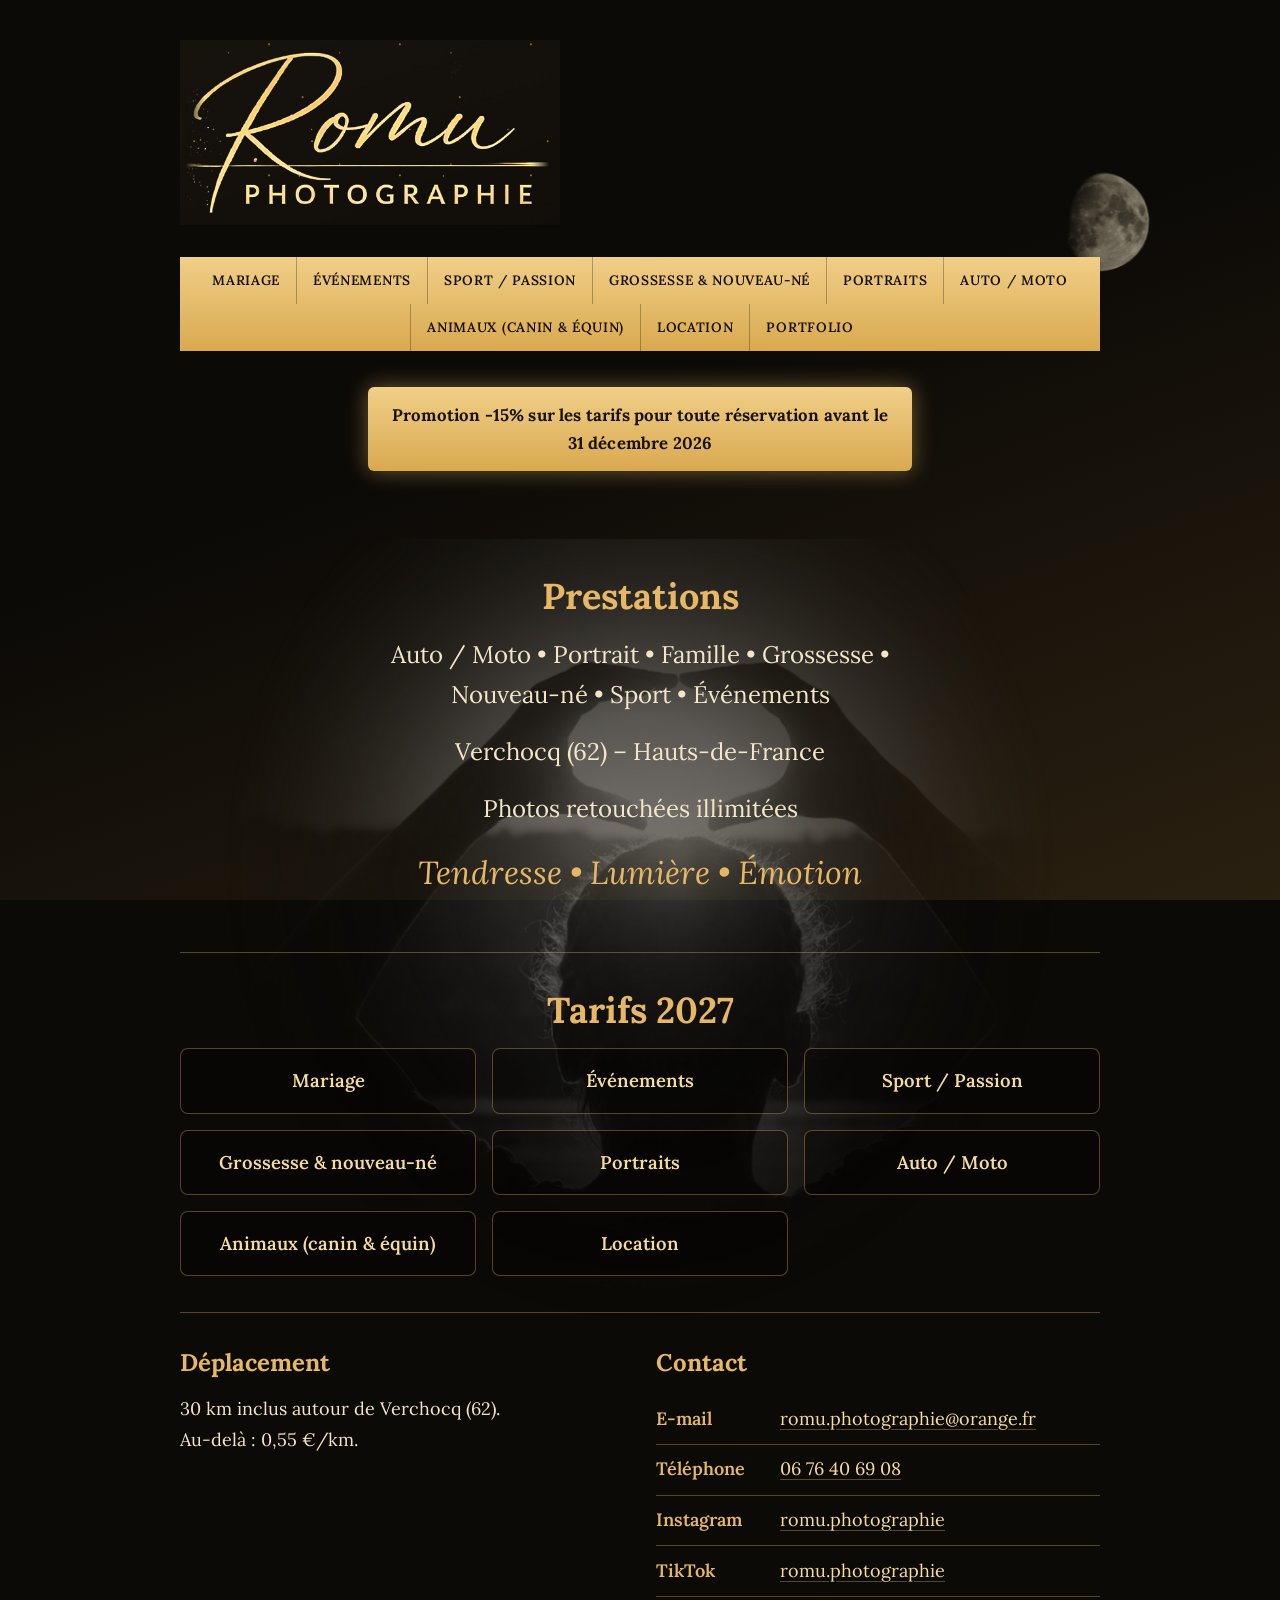
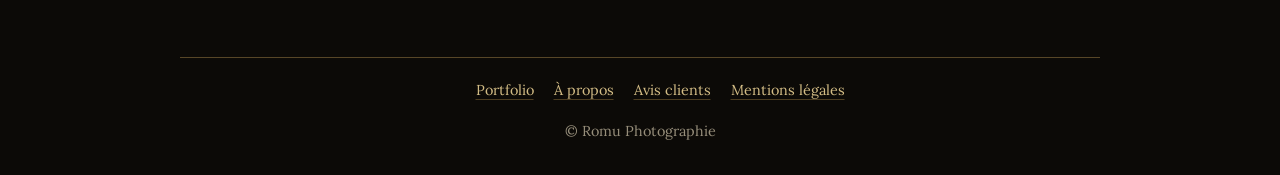
<file: index.html>
<!DOCTYPE html>
<html lang="fr">
<head>
<meta charset="UTF-8">
<meta name="viewport" content="width=device-width, initial-scale=1">
<title>Romu Photographie – Photographe à Verchocq (62), Hauts-de-France</title>
<meta name="description" content="Romu Photographie : mariage, événements, grossesse, nouveau-né, portraits, auto/moto et animaux. Photographe à Verchocq (62), Hauts-de-France.">
<meta property="og:title" content="Romu Photographie – Photographe à Verchocq (62), Hauts-de-France">
<meta property="og:description" content="Romu Photographie : mariage, événements, grossesse, nouveau-né, portraits, auto/moto et animaux. Photographe à Verchocq (62), Hauts-de-France.">
<meta property="og:image" content="https://romu-photographie.fr/photo-romu.jpg">
<link rel="preconnect" href="https://fonts.googleapis.com">
<link rel="preconnect" href="https://fonts.gstatic.com" crossorigin>
<link href="https://fonts.googleapis.com/css2?family=Lora:ital,wght@0,400;0,600;0,700;1,400&display=swap" rel="stylesheet">
<link rel="stylesheet" href="style.css">
</head>
<body class="accueil">
<div class="cadre">
<header class="entete"><h1><img class="logo" src="logo-romu.jpg" alt="Romu Photographie" width="1161" height="565"></h1></header>
<nav aria-label="Tarifs 2027"><ul class="bandeau"><li><a href="mariage.html">Mariage</a></li><li><a href="evenements.html">Événements</a></li><li><a href="sport-passion.html">Sport / Passion</a></li><li><a href="grossesse-nouveau-ne.html">Grossesse &amp; nouveau-né</a></li><li><a href="portraits.html">Portraits</a></li><li><a href="auto-moto.html">Auto / Moto</a></li><li><a href="animaux.html">Animaux (canin &amp; équin)</a></li><li><a href="location.html">Location</a></li><li><a href="portfolio.html">Portfolio</a></li></ul></nav>
<main>
<section>
<p class="bandeau-info">Promotion -15% sur les tarifs pour toute réservation avant le 31 décembre 2026</p>
</section>
<div class="fond-silhouette">
<section>
<h2>Prestations</h2>
<p class="accroche serre">Auto / Moto • Portrait • Famille • Grossesse • Nouveau-né • Sport • Événements</p>
<p class="accroche">Verchocq (62) – Hauts-de-France</p>
<p class="accroche">Photos retouchées illimitées</p>
<p class="devise">Tendresse • Lumière • Émotion</p>
</section>
<section>
<h2>Tarifs 2027</h2>
<ul class="liens"><li><a href="mariage.html">Mariage</a></li><li><a href="evenements.html">Événements</a></li><li><a href="sport-passion.html">Sport / Passion</a></li><li><a href="grossesse-nouveau-ne.html">Grossesse &amp; nouveau-né</a></li><li><a href="portraits.html">Portraits</a></li><li><a href="auto-moto.html">Auto / Moto</a></li><li><a href="animaux.html">Animaux (canin &amp; équin)</a></li><li><a href="location.html">Location</a></li></ul>
</section>
<section class="pied" id="contact">
<div><h2>Déplacement</h2><p>30 km inclus autour de Verchocq (62).<br>Au-delà : 0,55 €/km.</p></div>
<div><h2>Contact</h2><dl class="contact">
<div><dt>E-mail</dt><dd><a href="mailto:romu.photographie@orange.fr">romu.photographie@orange.fr</a></dd></div>
<div><dt>Téléphone</dt><dd><a href="tel:+33676406908">06 76 40 69 08</a></dd></div>
<div><dt>Instagram</dt><dd><a href="https://www.instagram.com/romu.photographie" target="_blank" rel="noopener">romu.photographie</a></dd></div>
<div><dt>TikTok</dt><dd><a href="https://www.tiktok.com/@romu.photographie" target="_blank" rel="noopener">romu.photographie</a></dd></div>
</dl></div>
</section>
</div>
<ul class="pied-liens">
<li><a href="portfolio.html">Portfolio</a></li>
<li><a href="a-propos.html">À propos</a></li>
<li><a href="avis.html">Avis clients</a></li>
<li><a href="mentions-legales.html">Mentions légales</a></li>
</ul>
</main>
<footer>© Romu Photographie</footer>
</div>
</body>
</html>
</file>
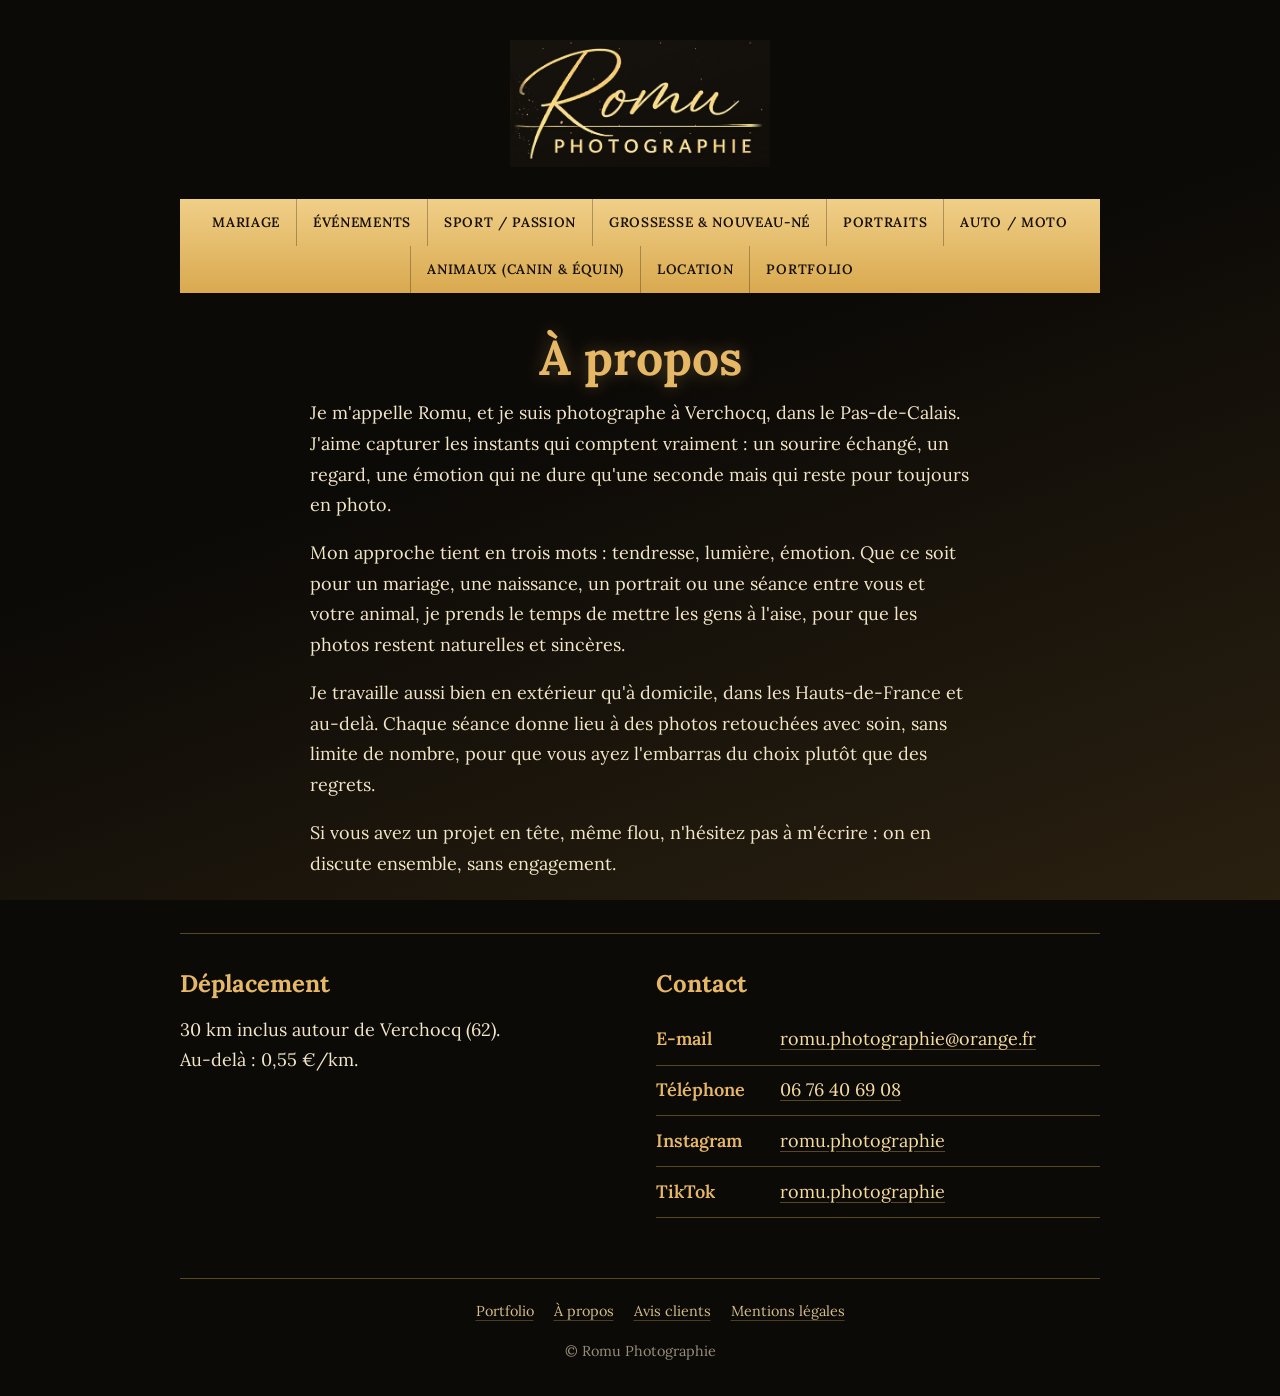
<file: a-propos.html>
<!DOCTYPE html>
<html lang="fr">
<head>
<meta charset="UTF-8">
<meta name="viewport" content="width=device-width, initial-scale=1">
<title>À propos – Romu Photographie</title>
<meta name="description" content="Découvrez Romu, photographe à Verchocq (62), Hauts-de-France : son approche, son style et sa façon de travailler.">
<link rel="preconnect" href="https://fonts.googleapis.com">
<link rel="preconnect" href="https://fonts.gstatic.com" crossorigin>
<link href="https://fonts.googleapis.com/css2?family=Lora:ital,wght@0,400;0,600;0,700;1,400&display=swap" rel="stylesheet">
<link rel="stylesheet" href="style.css">
</head>
<body>
<div class="cadre">
<header class="entete petit"><a class="marque" href="index.html"><img class="logo" src="logo-romu.jpg" alt="Romu Photographie" width="1161" height="565"></a></header>
<nav aria-label="Tarifs 2027"><ul class="bandeau"><li><a href="mariage.html">Mariage</a></li><li><a href="evenements.html">Événements</a></li><li><a href="sport-passion.html">Sport / Passion</a></li><li><a href="grossesse-nouveau-ne.html">Grossesse &amp; nouveau-né</a></li><li><a href="portraits.html">Portraits</a></li><li><a href="auto-moto.html">Auto / Moto</a></li><li><a href="animaux.html">Animaux (canin &amp; équin)</a></li><li><a href="location.html">Location</a></li><li><a href="portfolio.html">Portfolio</a></li></ul></nav>
<main>
<section>
<h1 class="titre">À propos</h1>
<div class="propos-texte">
<p>Je m'appelle Romu, et je suis photographe à Verchocq, dans le Pas-de-Calais. J'aime capturer les instants qui comptent vraiment : un sourire échangé, un regard, une émotion qui ne dure qu'une seconde mais qui reste pour toujours en photo.</p>
<p>Mon approche tient en trois mots : tendresse, lumière, émotion. Que ce soit pour un mariage, une naissance, un portrait ou une séance entre vous et votre animal, je prends le temps de mettre les gens à l'aise, pour que les photos restent naturelles et sincères.</p>
<p>Je travaille aussi bien en extérieur qu'à domicile, dans les Hauts-de-France et au-delà. Chaque séance donne lieu à des photos retouchées avec soin, sans limite de nombre, pour que vous ayez l'embarras du choix plutôt que des regrets.</p>
<p>Si vous avez un projet en tête, même flou, n'hésitez pas à m'écrire : on en discute ensemble, sans engagement.</p>
</div>
</section>
<section id="contact">
<div class="pied"><div><h2>Déplacement</h2><p>30 km inclus autour de Verchocq (62).<br>Au-delà : 0,55 €/km.</p></div>
<div><h2>Contact</h2><dl class="contact">
<div><dt>E-mail</dt><dd><a href="mailto:romu.photographie@orange.fr">romu.photographie@orange.fr</a></dd></div>
<div><dt>Téléphone</dt><dd><a href="tel:+33676406908">06 76 40 69 08</a></dd></div>
<div><dt>Instagram</dt><dd><a href="https://www.instagram.com/romu.photographie" target="_blank" rel="noopener">romu.photographie</a></dd></div>
<div><dt>TikTok</dt><dd><a href="https://www.tiktok.com/@romu.photographie" target="_blank" rel="noopener">romu.photographie</a></dd></div>
</dl></div></div>
</section>
<ul class="pied-liens">
<li><a href="portfolio.html">Portfolio</a></li>
<li><a href="a-propos.html">À propos</a></li>
<li><a href="avis.html">Avis clients</a></li>
<li><a href="mentions-legales.html">Mentions légales</a></li>
</ul>
</main>
<footer>© Romu Photographie</footer>
</div>
</body>
</html>
</file>
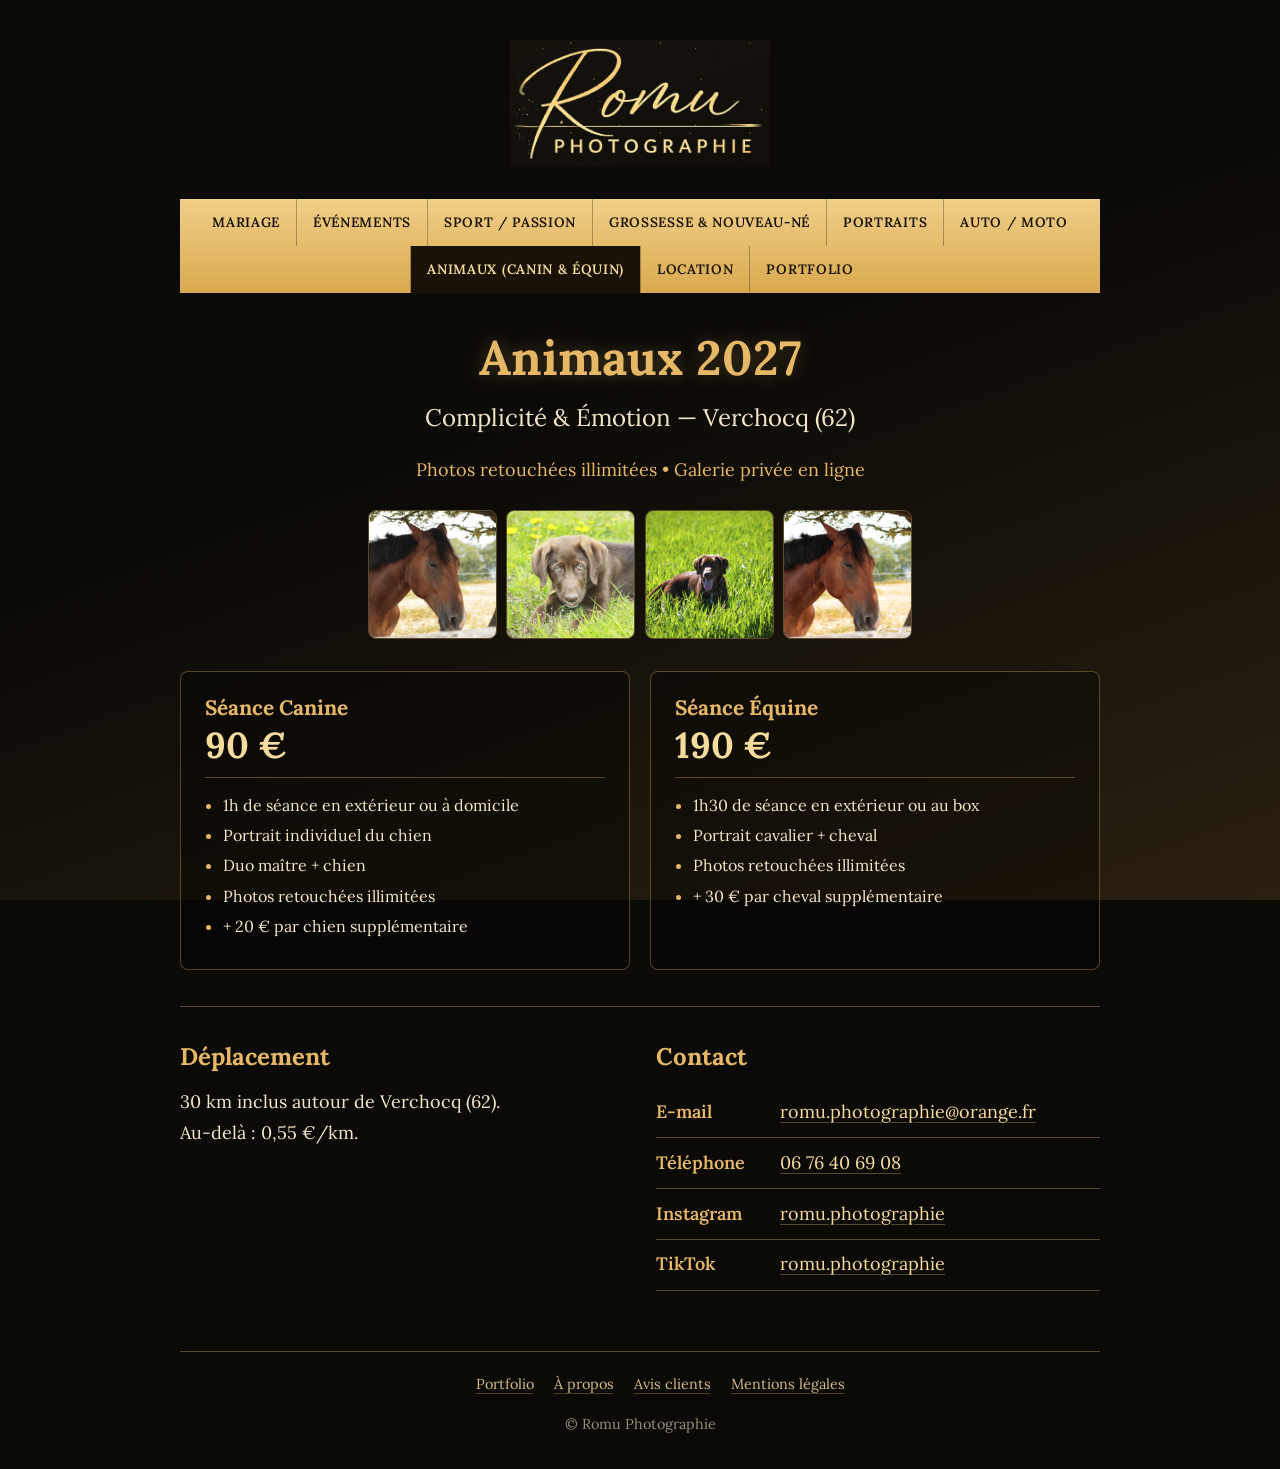
<file: animaux.html>
<!DOCTYPE html>
<html lang="fr">
<head>
<meta charset="UTF-8">
<meta name="viewport" content="width=device-width, initial-scale=1">
<title>Animaux 2027 – Romu Photographie</title>
<meta name="description" content="Animaux 2027 : formules et tarifs. Romu Photographie, photographe à Verchocq (62), Hauts-de-France.">
<meta property="og:title" content="Animaux 2027 – Romu Photographie">
<meta property="og:description" content="Animaux 2027 : formules et tarifs. Romu Photographie, photographe à Verchocq (62), Hauts-de-France.">
<meta property="og:image" content="https://romu-photographie.fr/photo-romu.jpg">
<link rel="preconnect" href="https://fonts.googleapis.com">
<link rel="preconnect" href="https://fonts.gstatic.com" crossorigin>
<link href="https://fonts.googleapis.com/css2?family=Lora:ital,wght@0,400;0,600;0,700;1,400&display=swap" rel="stylesheet">
<link rel="stylesheet" href="style.css">
</head>
<body>
<div class="cadre">
<header class="entete petit"><a class="marque" href="index.html"><img class="logo" src="logo-romu.jpg" alt="Romu Photographie" width="1161" height="565"></a></header>
<nav aria-label="Tarifs 2027"><ul class="bandeau"><li><a href="mariage.html">Mariage</a></li><li><a href="evenements.html">Événements</a></li><li><a href="sport-passion.html">Sport / Passion</a></li><li><a href="grossesse-nouveau-ne.html">Grossesse &amp; nouveau-né</a></li><li><a href="portraits.html">Portraits</a></li><li><a href="auto-moto.html">Auto / Moto</a></li><li><a href="animaux.html" aria-current="page">Animaux (canin &amp; équin)</a></li><li><a href="location.html">Location</a></li><li><a href="portfolio.html">Portfolio</a></li></ul></nav>
<main>
<section>
<h1 class="titre">Animaux 2027</h1>
<p class="accroche">Complicité &amp; Émotion — Verchocq (62)</p>
<p class="inclus">Photos retouchées illimitées • Galerie privée en ligne</p>
<div class="mini-galerie"><img src="animaux-photo.jpg" alt="Photo d'une séance animaux (canin &amp; équin)" loading="lazy"><img src="animaux-galerie-1.jpg" alt="Photo d'une séance animaux (canin &amp; équin)" loading="lazy"><img src="animaux-galerie-2.jpg" alt="Photo d'une séance animaux (canin &amp; équin)" loading="lazy"><img src="animaux-galerie-3.jpg" alt="Photo d'une séance animaux (canin &amp; équin)" loading="lazy"></div>
<div class="offres">
<article class="offre"><h2>Séance Canine</h2><p class="prix">90 €</p><ul><li>1h de séance en extérieur ou à domicile</li><li>Portrait individuel du chien</li><li>Duo maître + chien</li><li>Photos retouchées illimitées</li><li>+ 20 € par chien supplémentaire</li></ul></article>
<article class="offre"><h2>Séance Équine</h2><p class="prix">190 €</p><ul><li>1h30 de séance en extérieur ou au box</li><li>Portrait cavalier + cheval</li><li>Photos retouchées illimitées</li><li>+ 30 € par cheval supplémentaire</li></ul></article>
</div>
</section>
<section class="pied" id="contact">
<div><h2>Déplacement</h2><p>30 km inclus autour de Verchocq (62).<br>Au-delà : 0,55 €/km.</p></div>
<div><h2>Contact</h2><dl class="contact">
<div><dt>E-mail</dt><dd><a href="mailto:romu.photographie@orange.fr">romu.photographie@orange.fr</a></dd></div>
<div><dt>Téléphone</dt><dd><a href="tel:+33676406908">06 76 40 69 08</a></dd></div>
<div><dt>Instagram</dt><dd><a href="https://www.instagram.com/romu.photographie" target="_blank" rel="noopener">romu.photographie</a></dd></div>
<div><dt>TikTok</dt><dd><a href="https://www.tiktok.com/@romu.photographie" target="_blank" rel="noopener">romu.photographie</a></dd></div>
</dl></div>
</section>
<ul class="pied-liens">
<li><a href="portfolio.html">Portfolio</a></li>
<li><a href="a-propos.html">À propos</a></li>
<li><a href="avis.html">Avis clients</a></li>
<li><a href="mentions-legales.html">Mentions légales</a></li>
</ul>
</main>
<footer>© Romu Photographie</footer>
</div>
</body>
</html>
</file>
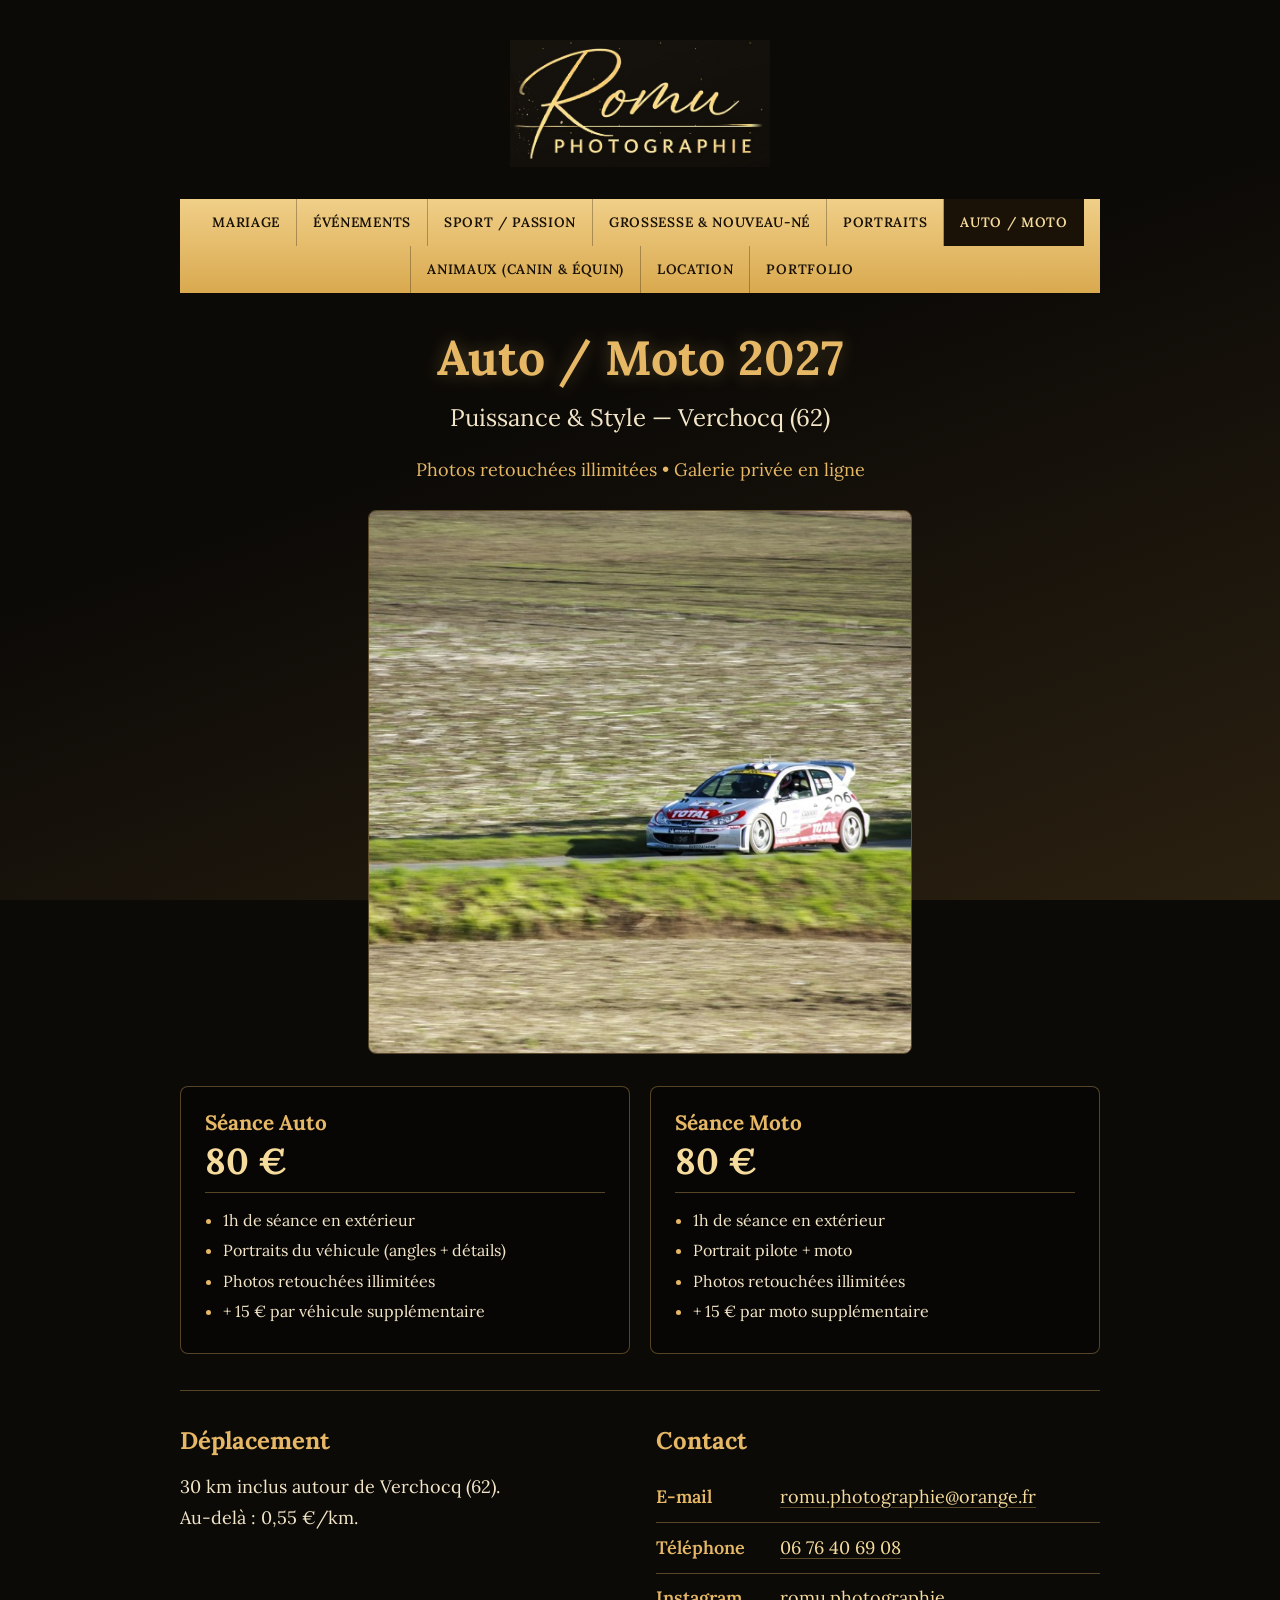
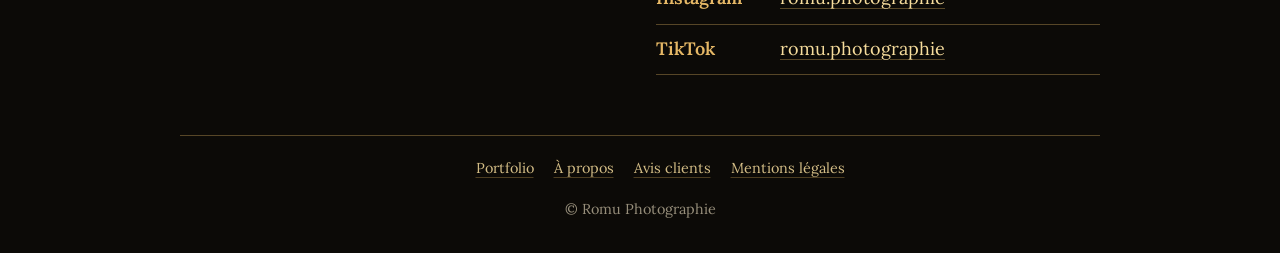
<file: auto-moto.html>
<!DOCTYPE html>
<html lang="fr">
<head>
<meta charset="UTF-8">
<meta name="viewport" content="width=device-width, initial-scale=1">
<title>Auto / Moto 2027 – Romu Photographie</title>
<meta name="description" content="Auto / Moto 2027 : formules et tarifs. Romu Photographie, photographe à Verchocq (62), Hauts-de-France.">
<meta property="og:title" content="Auto / Moto 2027 – Romu Photographie">
<meta property="og:description" content="Auto / Moto 2027 : formules et tarifs. Romu Photographie, photographe à Verchocq (62), Hauts-de-France.">
<meta property="og:image" content="https://romu-photographie.fr/photo-romu.jpg">
<link rel="preconnect" href="https://fonts.googleapis.com">
<link rel="preconnect" href="https://fonts.gstatic.com" crossorigin>
<link href="https://fonts.googleapis.com/css2?family=Lora:ital,wght@0,400;0,600;0,700;1,400&display=swap" rel="stylesheet">
<link rel="stylesheet" href="style.css">
</head>
<body>
<div class="cadre">
<header class="entete petit"><a class="marque" href="index.html"><img class="logo" src="logo-romu.jpg" alt="Romu Photographie" width="1161" height="565"></a></header>
<nav aria-label="Tarifs 2027"><ul class="bandeau"><li><a href="mariage.html">Mariage</a></li><li><a href="evenements.html">Événements</a></li><li><a href="sport-passion.html">Sport / Passion</a></li><li><a href="grossesse-nouveau-ne.html">Grossesse &amp; nouveau-né</a></li><li><a href="portraits.html">Portraits</a></li><li><a href="auto-moto.html" aria-current="page">Auto / Moto</a></li><li><a href="animaux.html">Animaux (canin &amp; équin)</a></li><li><a href="location.html">Location</a></li><li><a href="portfolio.html">Portfolio</a></li></ul></nav>
<main>
<section>
<h1 class="titre">Auto / Moto 2027</h1>
<p class="accroche">Puissance &amp; Style — Verchocq (62)</p>
<p class="inclus">Photos retouchées illimitées • Galerie privée en ligne</p>
<div class="mini-galerie"><img src="auto-moto-photo.jpg" alt="Photo d'une séance auto / moto" loading="lazy"></div>
<div class="offres">
<article class="offre"><h2>Séance Auto</h2><p class="prix">80 €</p><ul><li>1h de séance en extérieur</li><li>Portraits du véhicule (angles + détails)</li><li>Photos retouchées illimitées</li><li>+ 15 € par véhicule supplémentaire</li></ul></article>
<article class="offre"><h2>Séance Moto</h2><p class="prix">80 €</p><ul><li>1h de séance en extérieur</li><li>Portrait pilote + moto</li><li>Photos retouchées illimitées</li><li>+ 15 € par moto supplémentaire</li></ul></article>
</div>
</section>
<section class="pied" id="contact">
<div><h2>Déplacement</h2><p>30 km inclus autour de Verchocq (62).<br>Au-delà : 0,55 €/km.</p></div>
<div><h2>Contact</h2><dl class="contact">
<div><dt>E-mail</dt><dd><a href="mailto:romu.photographie@orange.fr">romu.photographie@orange.fr</a></dd></div>
<div><dt>Téléphone</dt><dd><a href="tel:+33676406908">06 76 40 69 08</a></dd></div>
<div><dt>Instagram</dt><dd><a href="https://www.instagram.com/romu.photographie" target="_blank" rel="noopener">romu.photographie</a></dd></div>
<div><dt>TikTok</dt><dd><a href="https://www.tiktok.com/@romu.photographie" target="_blank" rel="noopener">romu.photographie</a></dd></div>
</dl></div>
</section>
<ul class="pied-liens">
<li><a href="portfolio.html">Portfolio</a></li>
<li><a href="a-propos.html">À propos</a></li>
<li><a href="avis.html">Avis clients</a></li>
<li><a href="mentions-legales.html">Mentions légales</a></li>
</ul>
</main>
<footer>© Romu Photographie</footer>
</div>
</body>
</html>
</file>
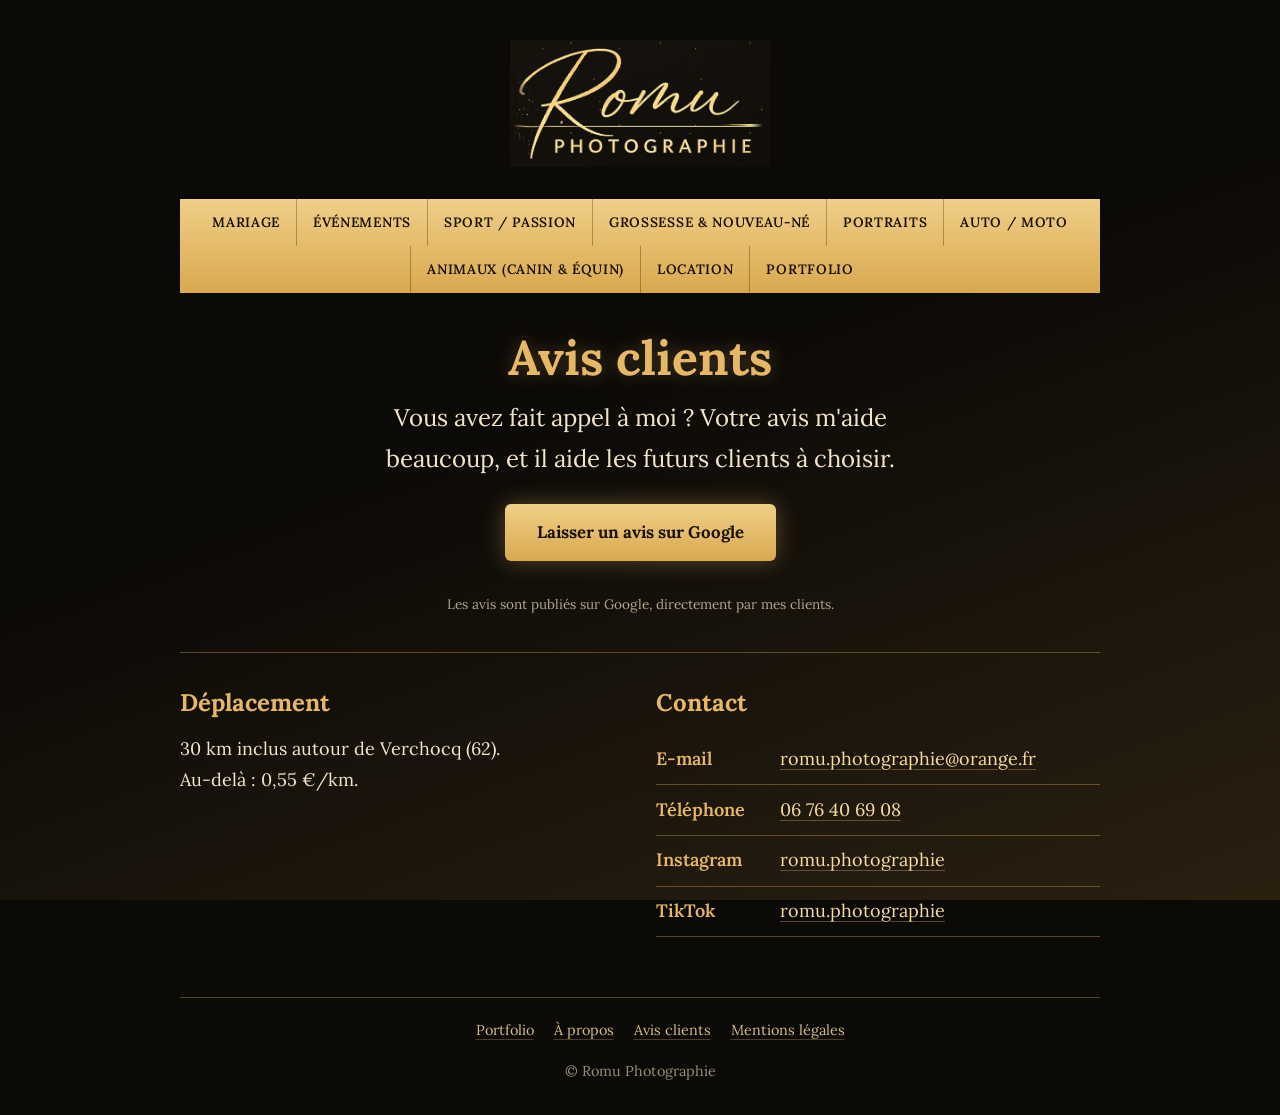
<file: avis.html>
<!DOCTYPE html>
<html lang="fr">
<head>
<meta charset="UTF-8">
<meta name="viewport" content="width=device-width, initial-scale=1">
<title>Avis clients – Romu Photographie</title>
<meta name="description" content="Les avis des clients de Romu Photographie, photographe à Verchocq (62), Hauts-de-France.">
<link rel="preconnect" href="https://fonts.googleapis.com">
<link rel="preconnect" href="https://fonts.gstatic.com" crossorigin>
<link href="https://fonts.googleapis.com/css2?family=Lora:ital,wght@0,400;0,600;0,700;1,400&display=swap" rel="stylesheet">
<link rel="stylesheet" href="style.css">
</head>
<body>
<div class="cadre">
<header class="entete petit"><a class="marque" href="index.html"><img class="logo" src="logo-romu.jpg" alt="Romu Photographie" width="1161" height="565"></a></header>
<nav aria-label="Tarifs 2027"><ul class="bandeau"><li><a href="mariage.html">Mariage</a></li><li><a href="evenements.html">Événements</a></li><li><a href="sport-passion.html">Sport / Passion</a></li><li><a href="grossesse-nouveau-ne.html">Grossesse &amp; nouveau-né</a></li><li><a href="portraits.html">Portraits</a></li><li><a href="auto-moto.html">Auto / Moto</a></li><li><a href="animaux.html">Animaux (canin &amp; équin)</a></li><li><a href="location.html">Location</a></li><li><a href="portfolio.html">Portfolio</a></li></ul></nav>
<main>
<section>
<h1 class="titre">Avis clients</h1>
<p class="accroche serre">Vous avez fait appel à moi ? Votre avis m'aide beaucoup, et il aide les futurs clients à choisir.</p>
<p><a class="bouton-avis" href="https://g.page/r/CTevHHDUw5OdECE/review" target="_blank" rel="noopener">Laisser un avis sur Google</a></p>
<p class="note-avis">Les avis sont publiés sur Google, directement par mes clients.</p>
</section>
<section id="contact">
<div class="pied"><div><h2>Déplacement</h2><p>30 km inclus autour de Verchocq (62).<br>Au-delà : 0,55 €/km.</p></div>
<div><h2>Contact</h2><dl class="contact">
<div><dt>E-mail</dt><dd><a href="mailto:romu.photographie@orange.fr">romu.photographie@orange.fr</a></dd></div>
<div><dt>Téléphone</dt><dd><a href="tel:+33676406908">06 76 40 69 08</a></dd></div>
<div><dt>Instagram</dt><dd><a href="https://www.instagram.com/romu.photographie" target="_blank" rel="noopener">romu.photographie</a></dd></div>
<div><dt>TikTok</dt><dd><a href="https://www.tiktok.com/@romu.photographie" target="_blank" rel="noopener">romu.photographie</a></dd></div>
</dl></div></div>
</section>
<ul class="pied-liens">
<li><a href="portfolio.html">Portfolio</a></li>
<li><a href="a-propos.html">À propos</a></li>
<li><a href="avis.html">Avis clients</a></li>
<li><a href="mentions-legales.html">Mentions légales</a></li>
</ul>
</main>
<footer>© Romu Photographie</footer>
</div>
</body>
</html>
</file>
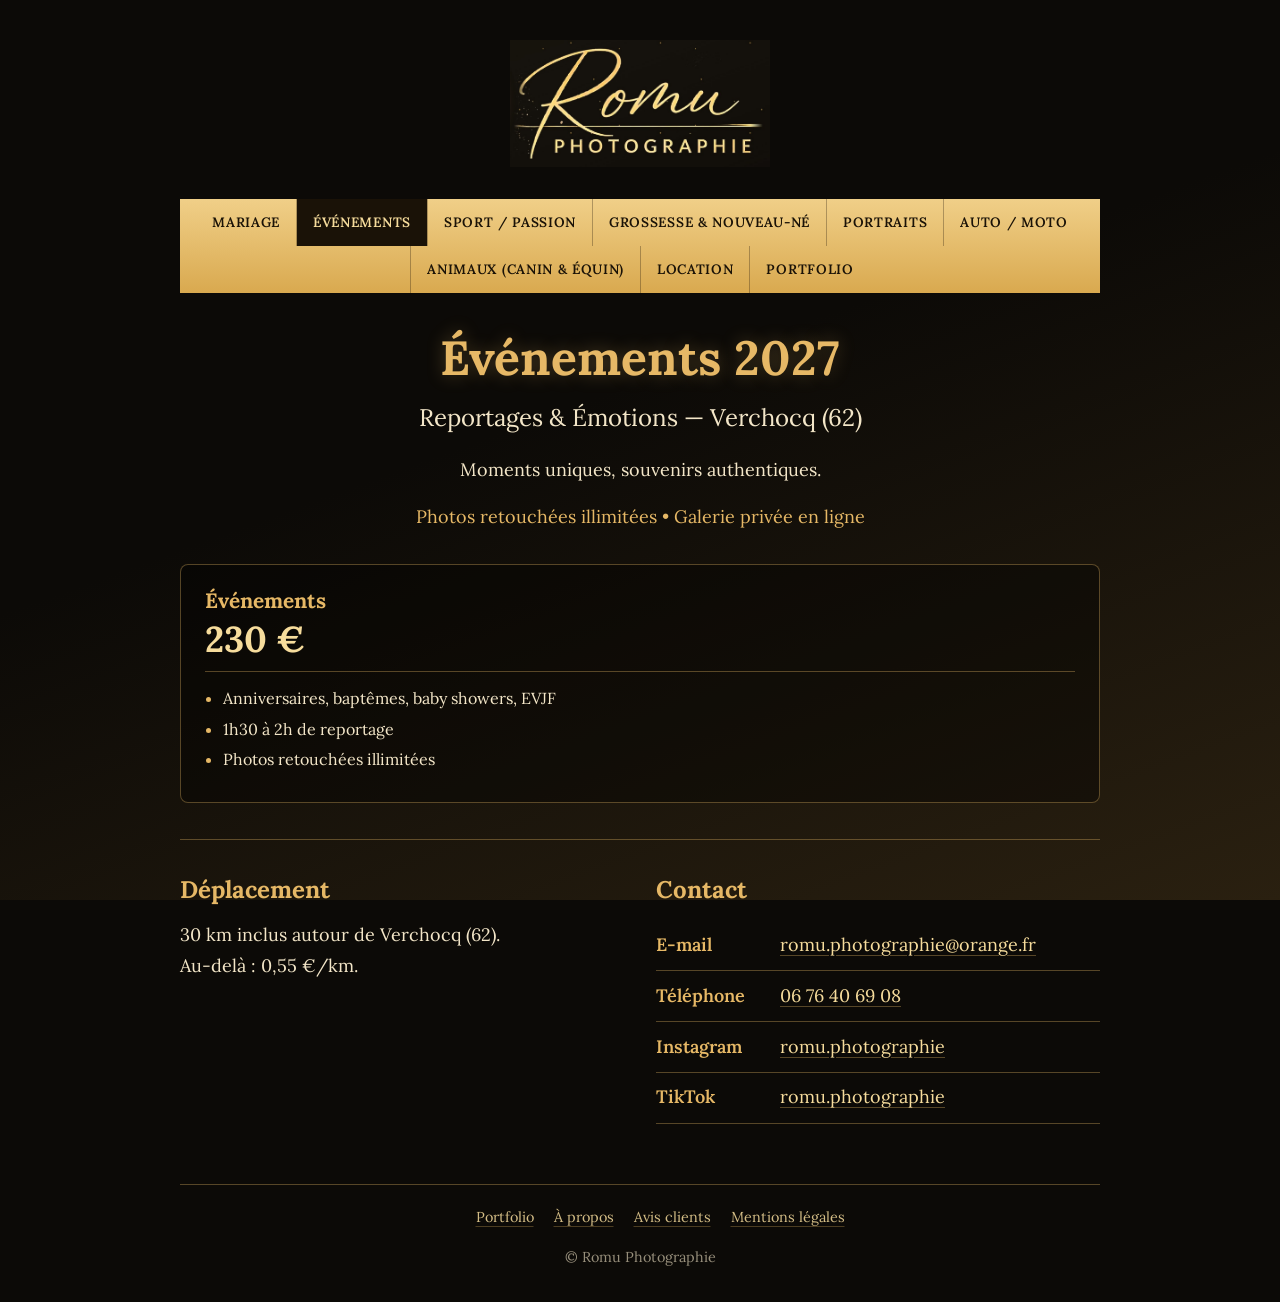
<file: evenements.html>
<!DOCTYPE html>
<html lang="fr">
<head>
<meta charset="UTF-8">
<meta name="viewport" content="width=device-width, initial-scale=1">
<title>Événements 2027 – Romu Photographie</title>
<meta name="description" content="Événements 2027 : formules et tarifs. Romu Photographie, photographe à Verchocq (62), Hauts-de-France.">
<meta property="og:title" content="Événements 2027 – Romu Photographie">
<meta property="og:description" content="Événements 2027 : formules et tarifs. Romu Photographie, photographe à Verchocq (62), Hauts-de-France.">
<meta property="og:image" content="https://romu-photographie.fr/photo-romu.jpg">
<link rel="preconnect" href="https://fonts.googleapis.com">
<link rel="preconnect" href="https://fonts.gstatic.com" crossorigin>
<link href="https://fonts.googleapis.com/css2?family=Lora:ital,wght@0,400;0,600;0,700;1,400&display=swap" rel="stylesheet">
<link rel="stylesheet" href="style.css">
</head>
<body>
<div class="cadre">
<header class="entete petit"><a class="marque" href="index.html"><img class="logo" src="logo-romu.jpg" alt="Romu Photographie" width="1161" height="565"></a></header>
<nav aria-label="Tarifs 2027"><ul class="bandeau"><li><a href="mariage.html">Mariage</a></li><li><a href="evenements.html" aria-current="page">Événements</a></li><li><a href="sport-passion.html">Sport / Passion</a></li><li><a href="grossesse-nouveau-ne.html">Grossesse &amp; nouveau-né</a></li><li><a href="portraits.html">Portraits</a></li><li><a href="auto-moto.html">Auto / Moto</a></li><li><a href="animaux.html">Animaux (canin &amp; équin)</a></li><li><a href="location.html">Location</a></li><li><a href="portfolio.html">Portfolio</a></li></ul></nav>
<main>
<section>
<h1 class="titre">Événements 2027</h1>
<p class="accroche">Reportages &amp; Émotions — Verchocq (62)</p>
<p>Moments uniques, souvenirs authentiques.</p>
<p class="inclus">Photos retouchées illimitées • Galerie privée en ligne</p>
<div class="offres">
<article class="offre"><h2>Événements</h2><p class="prix">230 €</p><ul><li>Anniversaires, baptêmes, baby showers, EVJF</li><li>1h30 à 2h de reportage</li><li>Photos retouchées illimitées</li></ul></article>
</div>
</section>
<section class="pied" id="contact">
<div><h2>Déplacement</h2><p>30 km inclus autour de Verchocq (62).<br>Au-delà : 0,55 €/km.</p></div>
<div><h2>Contact</h2><dl class="contact">
<div><dt>E-mail</dt><dd><a href="mailto:romu.photographie@orange.fr">romu.photographie@orange.fr</a></dd></div>
<div><dt>Téléphone</dt><dd><a href="tel:+33676406908">06 76 40 69 08</a></dd></div>
<div><dt>Instagram</dt><dd><a href="https://www.instagram.com/romu.photographie" target="_blank" rel="noopener">romu.photographie</a></dd></div>
<div><dt>TikTok</dt><dd><a href="https://www.tiktok.com/@romu.photographie" target="_blank" rel="noopener">romu.photographie</a></dd></div>
</dl></div>
</section>
<ul class="pied-liens">
<li><a href="portfolio.html">Portfolio</a></li>
<li><a href="a-propos.html">À propos</a></li>
<li><a href="avis.html">Avis clients</a></li>
<li><a href="mentions-legales.html">Mentions légales</a></li>
</ul>
</main>
<footer>© Romu Photographie</footer>
</div>
</body>
</html>
</file>
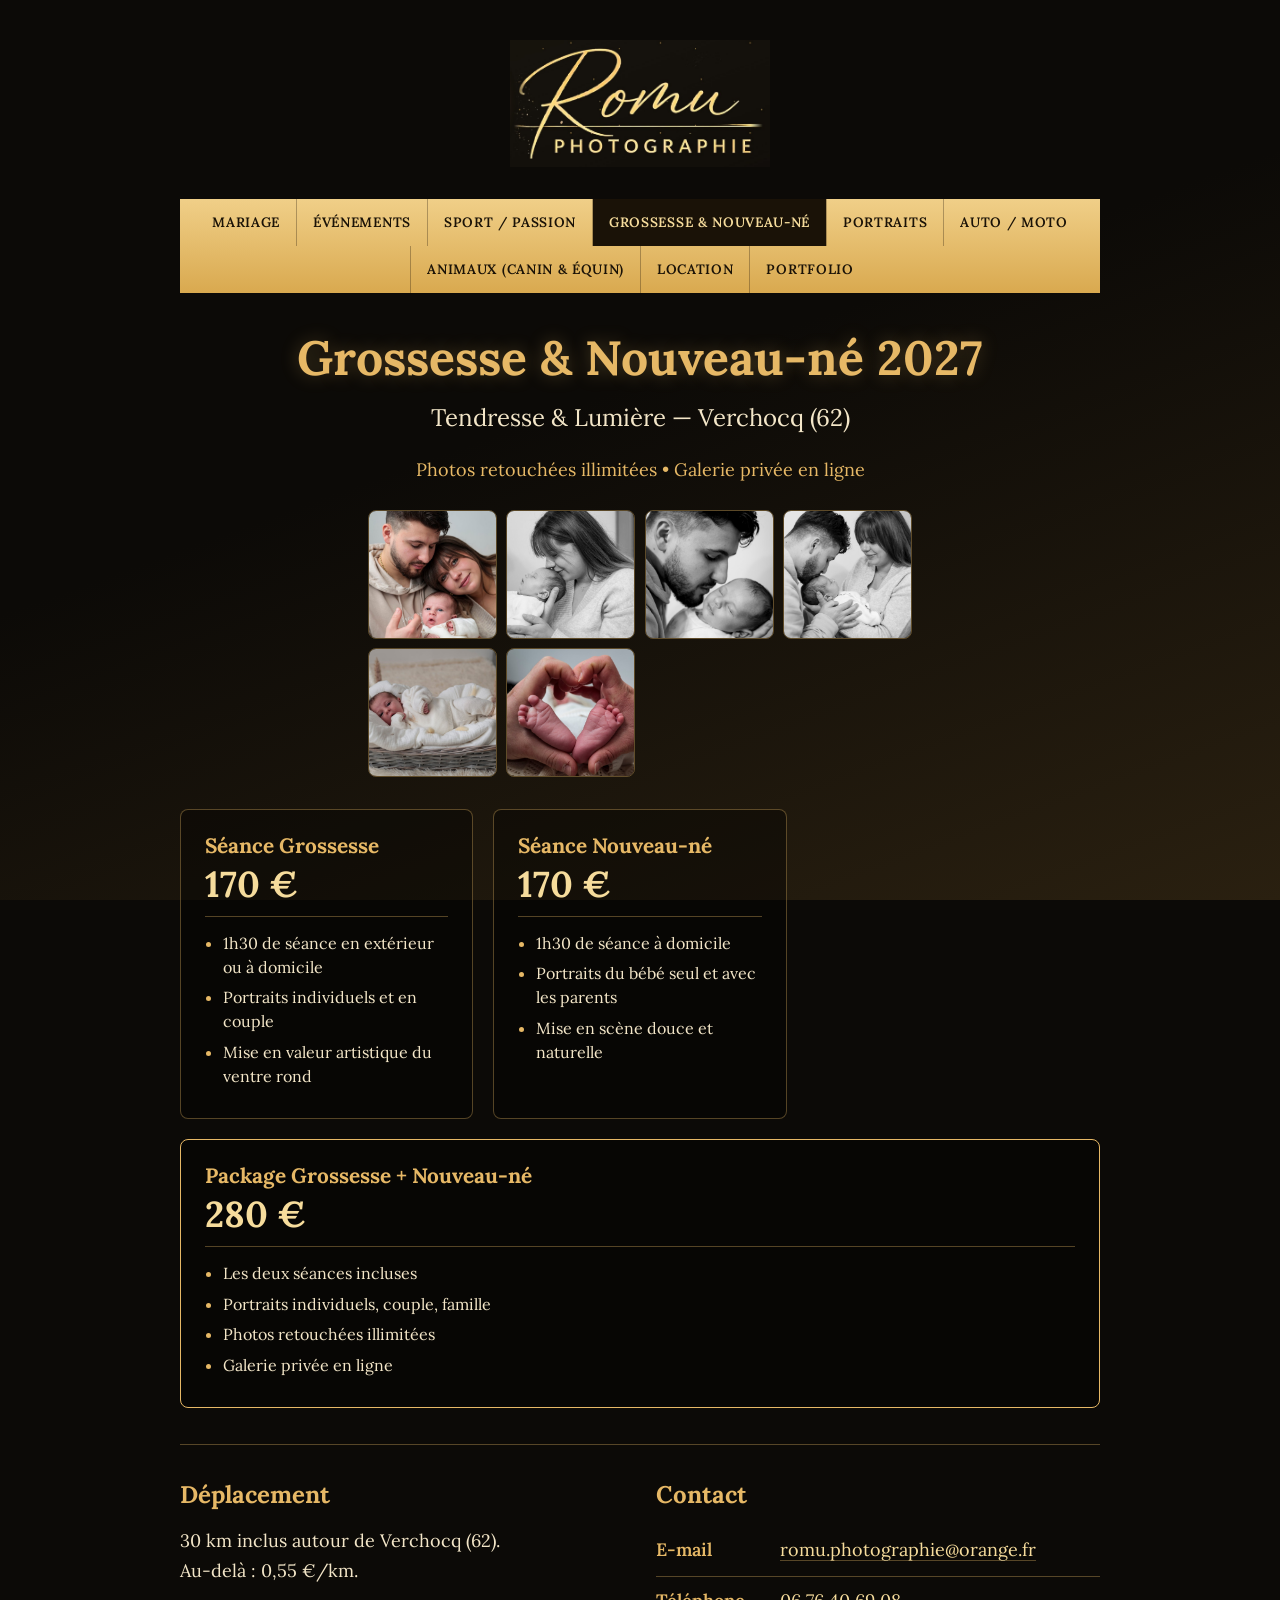
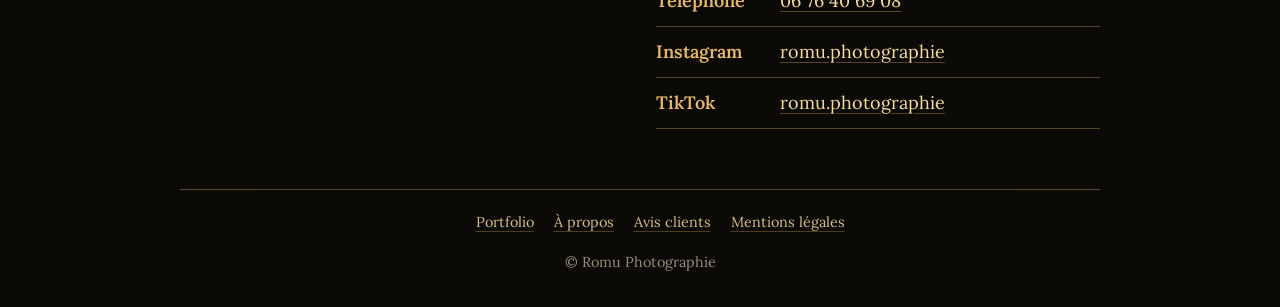
<file: grossesse-nouveau-ne.html>
<!DOCTYPE html>
<html lang="fr">
<head>
<meta charset="UTF-8">
<meta name="viewport" content="width=device-width, initial-scale=1">
<title>Grossesse &amp; Nouveau-né 2027 – Romu Photographie</title>
<meta name="description" content="Grossesse & Nouveau-né 2027 : formules et tarifs. Romu Photographie, photographe à Verchocq (62), Hauts-de-France.">
<meta property="og:title" content="Grossesse &amp; Nouveau-né 2027 – Romu Photographie">
<meta property="og:description" content="Grossesse & Nouveau-né 2027 : formules et tarifs. Romu Photographie, photographe à Verchocq (62), Hauts-de-France.">
<meta property="og:image" content="https://romu-photographie.fr/photo-romu.jpg">
<link rel="preconnect" href="https://fonts.googleapis.com">
<link rel="preconnect" href="https://fonts.gstatic.com" crossorigin>
<link href="https://fonts.googleapis.com/css2?family=Lora:ital,wght@0,400;0,600;0,700;1,400&display=swap" rel="stylesheet">
<link rel="stylesheet" href="style.css">
</head>
<body>
<div class="cadre">
<header class="entete petit"><a class="marque" href="index.html"><img class="logo" src="logo-romu.jpg" alt="Romu Photographie" width="1161" height="565"></a></header>
<nav aria-label="Tarifs 2027"><ul class="bandeau"><li><a href="mariage.html">Mariage</a></li><li><a href="evenements.html">Événements</a></li><li><a href="sport-passion.html">Sport / Passion</a></li><li><a href="grossesse-nouveau-ne.html" aria-current="page">Grossesse &amp; nouveau-né</a></li><li><a href="portraits.html">Portraits</a></li><li><a href="auto-moto.html">Auto / Moto</a></li><li><a href="animaux.html">Animaux (canin &amp; équin)</a></li><li><a href="location.html">Location</a></li><li><a href="portfolio.html">Portfolio</a></li></ul></nav>
<main>
<section>
<h1 class="titre">Grossesse &amp; Nouveau-né 2027</h1>
<p class="accroche">Tendresse &amp; Lumière — Verchocq (62)</p>
<p class="inclus">Photos retouchées illimitées • Galerie privée en ligne</p>
<div class="mini-galerie"><img src="grossesse-nouveau-ne-galerie-1.jpg" alt="Photo d'une séance grossesse et nouveau-né" loading="lazy"><img src="grossesse-nouveau-ne-galerie-2.jpg" alt="Photo d'une séance grossesse et nouveau-né" loading="lazy"><img src="grossesse-nouveau-ne-galerie-3.jpg" alt="Photo d'une séance grossesse et nouveau-né" loading="lazy"><img src="grossesse-nouveau-ne-galerie-4.jpg" alt="Photo d'une séance grossesse et nouveau-né" loading="lazy"><img src="grossesse-nouveau-ne-galerie-5.jpg" alt="Photo d'une séance grossesse et nouveau-né" loading="lazy"><img src="grossesse-nouveau-ne-galerie-6.jpg" alt="Photo d'une séance grossesse et nouveau-né" loading="lazy"></div>
<div class="offres">
<article class="offre"><h2>Séance Grossesse</h2><p class="prix">170 €</p><ul><li>1h30 de séance en extérieur ou à domicile</li><li>Portraits individuels et en couple</li><li>Mise en valeur artistique du ventre rond</li></ul></article>
<article class="offre"><h2>Séance Nouveau-né</h2><p class="prix">170 €</p><ul><li>1h30 de séance à domicile</li><li>Portraits du bébé seul et avec les parents</li><li>Mise en scène douce et naturelle</li></ul></article>
<article class="offre large"><h2>Package Grossesse + Nouveau-né</h2><p class="prix">280 €</p><ul><li>Les deux séances incluses</li><li>Portraits individuels, couple, famille</li><li>Photos retouchées illimitées</li><li>Galerie privée en ligne</li></ul></article>
</div>
</section>
<section class="pied" id="contact">
<div><h2>Déplacement</h2><p>30 km inclus autour de Verchocq (62).<br>Au-delà : 0,55 €/km.</p></div>
<div><h2>Contact</h2><dl class="contact">
<div><dt>E-mail</dt><dd><a href="mailto:romu.photographie@orange.fr">romu.photographie@orange.fr</a></dd></div>
<div><dt>Téléphone</dt><dd><a href="tel:+33676406908">06 76 40 69 08</a></dd></div>
<div><dt>Instagram</dt><dd><a href="https://www.instagram.com/romu.photographie" target="_blank" rel="noopener">romu.photographie</a></dd></div>
<div><dt>TikTok</dt><dd><a href="https://www.tiktok.com/@romu.photographie" target="_blank" rel="noopener">romu.photographie</a></dd></div>
</dl></div>
</section>
<ul class="pied-liens">
<li><a href="portfolio.html">Portfolio</a></li>
<li><a href="a-propos.html">À propos</a></li>
<li><a href="avis.html">Avis clients</a></li>
<li><a href="mentions-legales.html">Mentions légales</a></li>
</ul>
</main>
<footer>© Romu Photographie</footer>
</div>
</body>
</html>
</file>
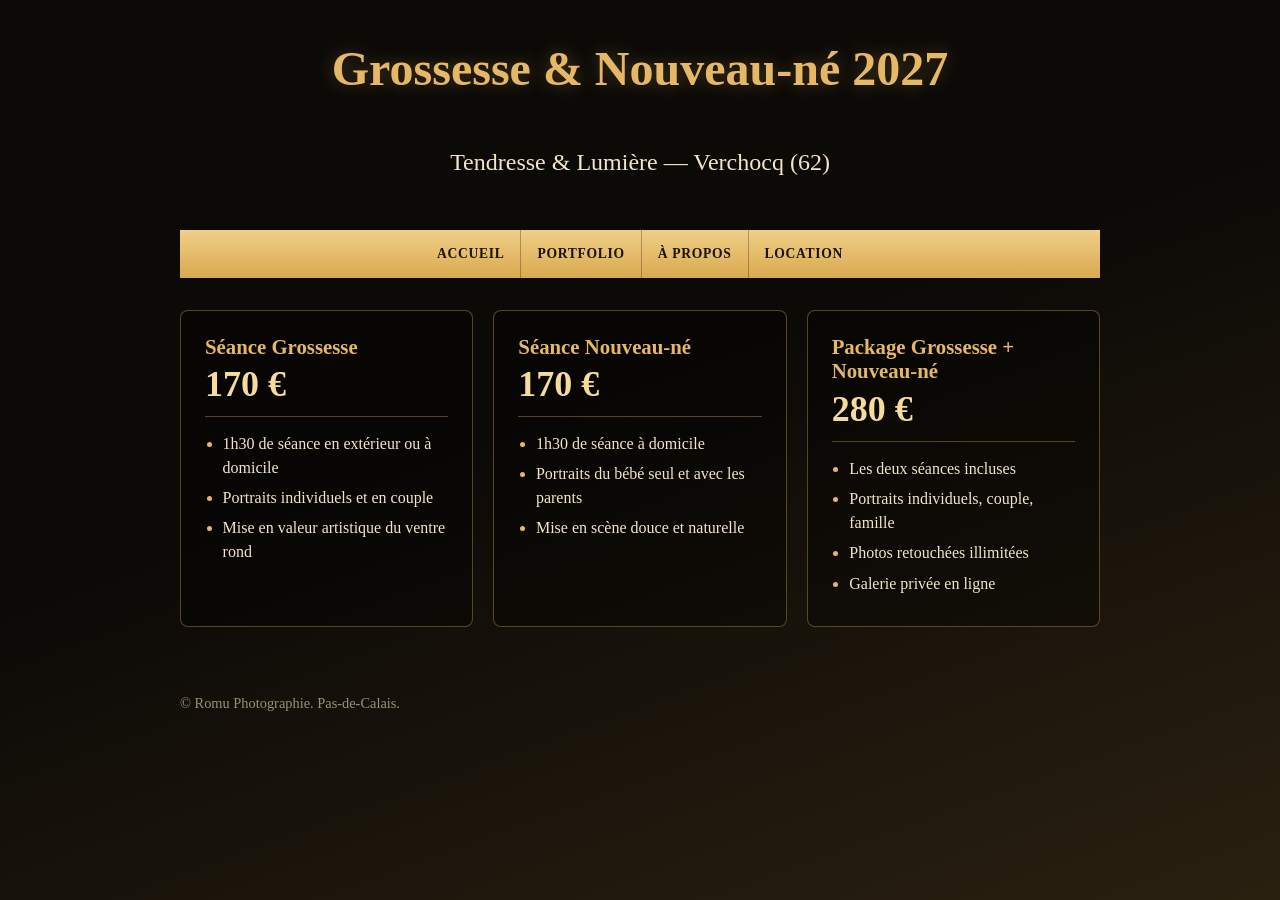
<file: grossesse.html>
<!DOCTYPE html>
<html lang="fr">
<head>
    <meta charset="UTF-8">
    <meta name="viewport" content="width=device-width, initial-scale=1.0">
    <title>Grossesse & Nouveau-né 2027 - Romu Photographie</title>
    <link rel="stylesheet" href="style.css">
</head>
<body>
    <div class="cadre">
        <header class="entete petit">
            <h1 class="titre">Grossesse & Nouveau-né 2027</h1>
            <p class="accroche">Tendresse & Lumière — Verchocq (62)</p>
        </header>
        <nav>
            <ul class="bandeau">
                <li><a href="index.html">Accueil</a></li>
                <li><a href="portfolio.html">Portfolio</a></li>
                <li><a href="a-propos.html">À propos</a></li>
                <li><a href="location.html">Location</a></li>
            </ul>
        </nav>
        <main>
            <div class="offres">
                
                <div class="offre">
                    <h2>Séance Grossesse</h2>
                    <div class="prix">170 €</div>
                    <ul><li>1h30 de séance en extérieur ou à domicile</li><li>Portraits individuels et en couple</li><li>Mise en valeur artistique du ventre rond</li></ul>
                </div>
                <div class="offre">
                    <h2>Séance Nouveau-né</h2>
                    <div class="prix">170 €</div>
                    <ul><li>1h30 de séance à domicile</li><li>Portraits du bébé seul et avec les parents</li><li>Mise en scène douce et naturelle</li></ul>
                </div>
                <div class="offre">
                    <h2>Package Grossesse + Nouveau-né</h2>
                    <div class="prix">280 €</div>
                    <ul><li>Les deux séances incluses</li><li>Portraits individuels, couple, famille</li><li>Photos retouchées illimitées</li><li>Galerie privée en ligne</li></ul>
                </div>
            </div>
        </main>
        <footer class="pied" style="margin-top: 3rem;">
            <p>© Romu Photographie. Pas-de-Calais.</p>
        </footer>
    </div>
</body>
</html>
</file>
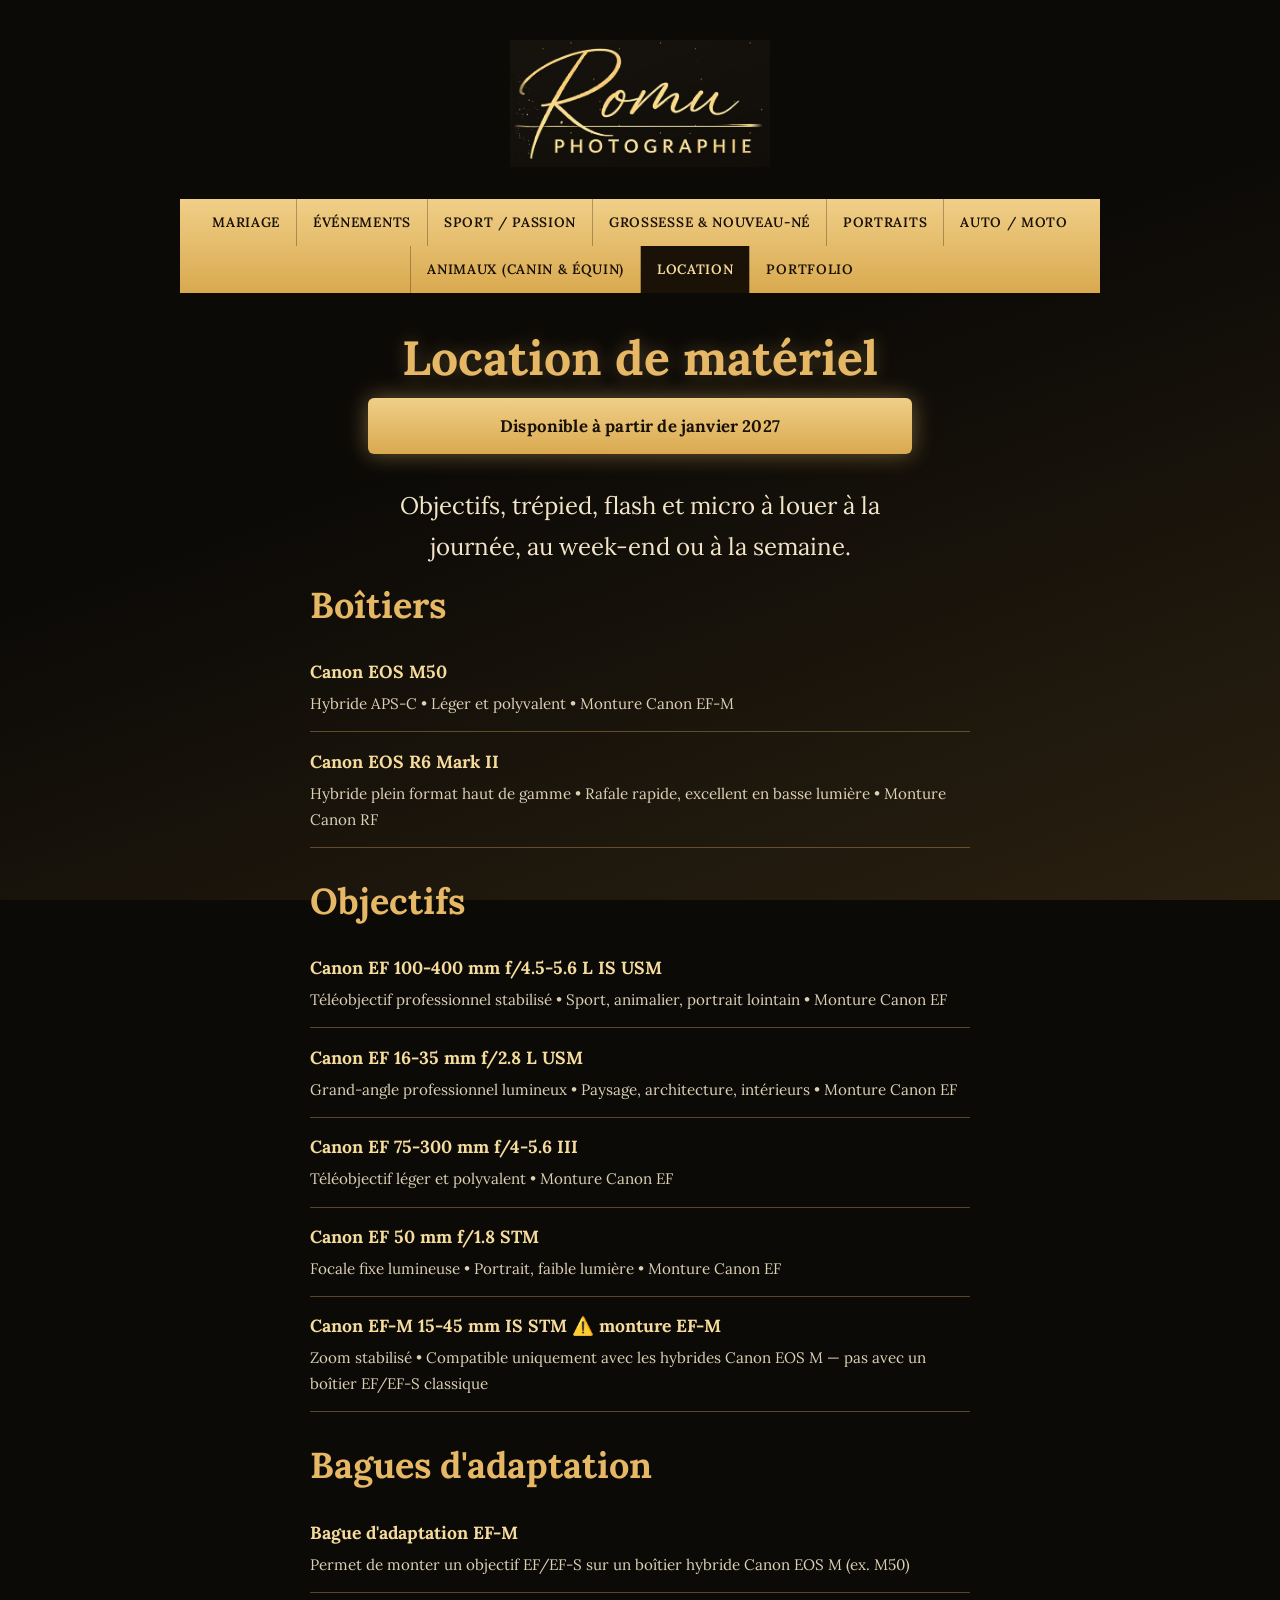
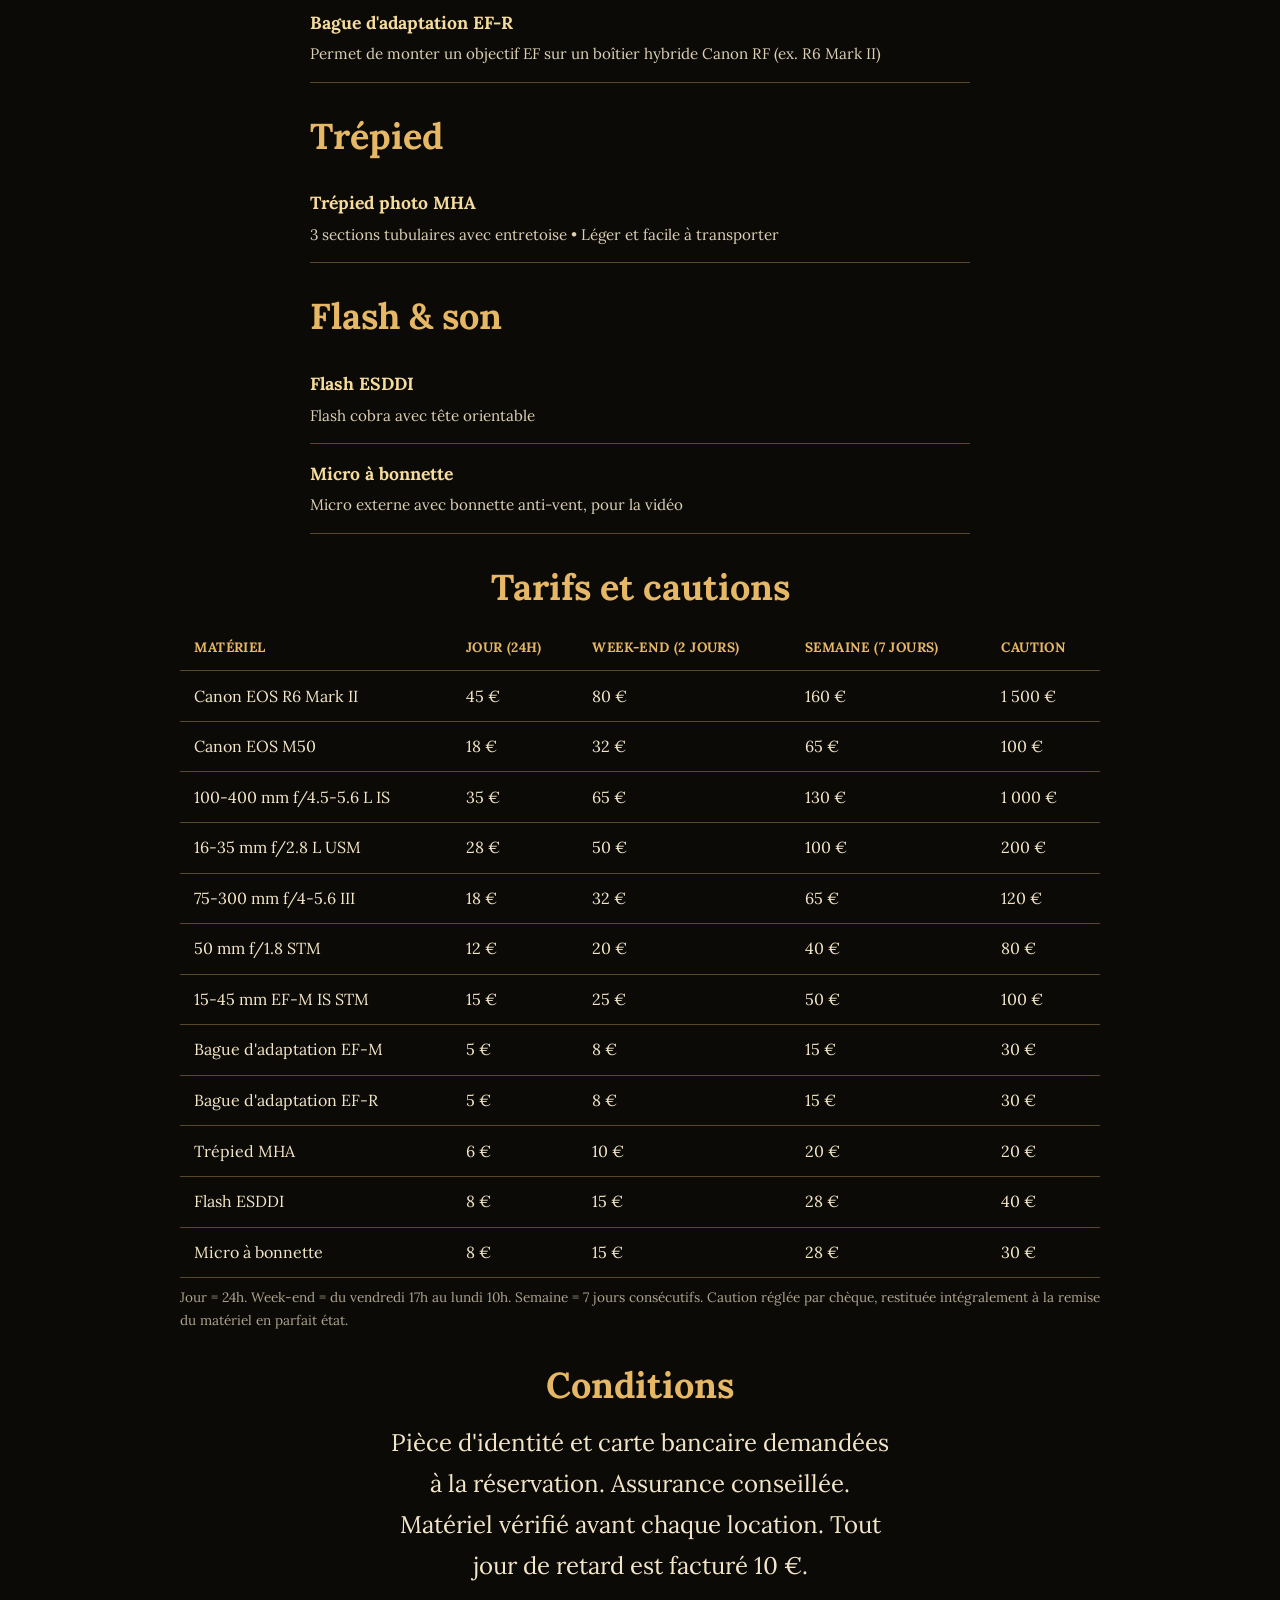
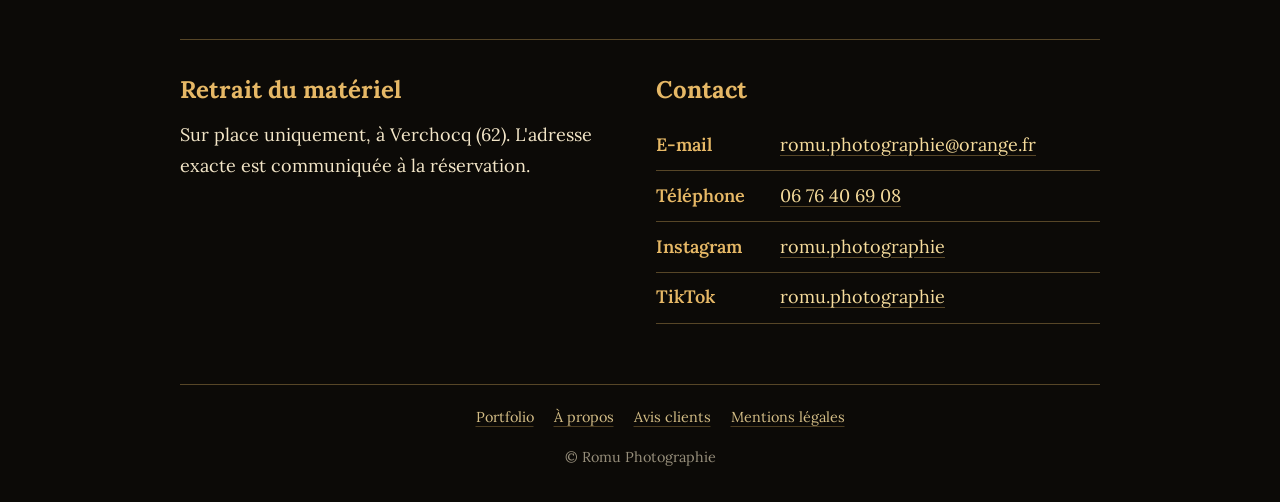
<file: location.html>
<!DOCTYPE html>
<html lang="fr">
<head>
<meta charset="UTF-8">
<meta name="viewport" content="width=device-width, initial-scale=1">
<title>Location de matériel – Romu Photographie</title>
<meta name="description" content="Location de matériel photo à Verchocq (62) : objectifs Canon, trépied, flash et micro. Disponible à partir de janvier 2027.">
<link rel="preconnect" href="https://fonts.googleapis.com">
<link rel="preconnect" href="https://fonts.gstatic.com" crossorigin>
<link href="https://fonts.googleapis.com/css2?family=Lora:ital,wght@0,400;0,600;0,700;1,400&display=swap" rel="stylesheet">
<link rel="stylesheet" href="style.css">
</head>
<body>
<div class="cadre">
<header class="entete petit"><a class="marque" href="index.html"><img class="logo" src="logo-romu.jpg" alt="Romu Photographie" width="1161" height="565"></a></header>
<nav aria-label="Tarifs 2027"><ul class="bandeau"><li><a href="mariage.html">Mariage</a></li><li><a href="evenements.html">Événements</a></li><li><a href="sport-passion.html">Sport / Passion</a></li><li><a href="grossesse-nouveau-ne.html">Grossesse &amp; nouveau-né</a></li><li><a href="portraits.html">Portraits</a></li><li><a href="auto-moto.html">Auto / Moto</a></li><li><a href="animaux.html">Animaux (canin &amp; équin)</a></li><li><a href="location.html" aria-current="page">Location</a></li><li><a href="portfolio.html">Portfolio</a></li></ul></nav>
<main>
<section>
<h1 class="titre">Location de matériel</h1>
<p class="bandeau-info">Disponible à partir de janvier 2027</p>
<p class="accroche serre">Objectifs, trépied, flash et micro à louer à la journée, au week-end ou à la semaine.</p>

<div class="materiel-groupe"><h2>Boîtiers</h2><div class="materiel-item"><h3>Canon EOS M50</h3><p>Hybride APS-C • Léger et polyvalent • Monture Canon EF-M</p></div><div class="materiel-item"><h3>Canon EOS R6 Mark II</h3><p>Hybride plein format haut de gamme • Rafale rapide, excellent en basse lumière • Monture Canon RF</p></div></div>
<div class="materiel-groupe"><h2>Objectifs</h2><div class="materiel-item"><h3>Canon EF 100-400 mm f/4.5-5.6 L IS USM</h3><p>Téléobjectif professionnel stabilisé • Sport, animalier, portrait lointain • Monture Canon EF</p></div><div class="materiel-item"><h3>Canon EF 16-35 mm f/2.8 L USM</h3><p>Grand-angle professionnel lumineux • Paysage, architecture, intérieurs • Monture Canon EF</p></div><div class="materiel-item"><h3>Canon EF 75-300 mm f/4-5.6 III</h3><p>Téléobjectif léger et polyvalent • Monture Canon EF</p></div><div class="materiel-item"><h3>Canon EF 50 mm f/1.8 STM</h3><p>Focale fixe lumineuse • Portrait, faible lumière • Monture Canon EF</p></div><div class="materiel-item"><h3>Canon EF-M 15-45 mm IS STM ⚠️ monture EF-M</h3><p>Zoom stabilisé • Compatible uniquement avec les hybrides Canon EOS M — pas avec un boîtier EF/EF-S classique</p></div></div>
<div class="materiel-groupe"><h2>Bagues d'adaptation</h2><div class="materiel-item"><h3>Bague d'adaptation EF-M</h3><p>Permet de monter un objectif EF/EF-S sur un boîtier hybride Canon EOS M (ex. M50)</p></div><div class="materiel-item"><h3>Bague d'adaptation EF-R</h3><p>Permet de monter un objectif EF sur un boîtier hybride Canon RF (ex. R6 Mark II)</p></div></div>
<div class="materiel-groupe"><h2>Trépied</h2><div class="materiel-item"><h3>Trépied photo MHA</h3><p>3 sections tubulaires avec entretoise • Léger et facile à transporter</p></div></div>
<div class="materiel-groupe"><h2>Flash & son</h2><div class="materiel-item"><h3>Flash ESDDI</h3><p>Flash cobra avec tête orientable</p></div><div class="materiel-item"><h3>Micro à bonnette</h3><p>Micro externe avec bonnette anti-vent, pour la vidéo</p></div></div>


<h2>Tarifs et cautions</h2>
<div class="tableau-scroll">
<table class="tarifs">
<thead><tr><th>Matériel</th><th>Jour (24h)</th><th>Week-end (2 jours)</th><th>Semaine (7 jours)</th><th>Caution</th></tr></thead>
<tbody><tr><td>Canon EOS R6 Mark II</td><td>45 €</td><td>80 €</td><td>160 €</td><td>1 500 €</td></tr><tr><td>Canon EOS M50</td><td>18 €</td><td>32 €</td><td>65 €</td><td>100 €</td></tr><tr><td>100-400 mm f/4.5-5.6 L IS</td><td>35 €</td><td>65 €</td><td>130 €</td><td>1 000 €</td></tr><tr><td>16-35 mm f/2.8 L USM</td><td>28 €</td><td>50 €</td><td>100 €</td><td>200 €</td></tr><tr><td>75-300 mm f/4-5.6 III</td><td>18 €</td><td>32 €</td><td>65 €</td><td>120 €</td></tr><tr><td>50 mm f/1.8 STM</td><td>12 €</td><td>20 €</td><td>40 €</td><td>80 €</td></tr><tr><td>15-45 mm EF-M IS STM</td><td>15 €</td><td>25 €</td><td>50 €</td><td>100 €</td></tr><tr><td>Bague d'adaptation EF-M</td><td>5 €</td><td>8 €</td><td>15 €</td><td>30 €</td></tr><tr><td>Bague d'adaptation EF-R</td><td>5 €</td><td>8 €</td><td>15 €</td><td>30 €</td></tr><tr><td>Trépied MHA</td><td>6 €</td><td>10 €</td><td>20 €</td><td>20 €</td></tr><tr><td>Flash ESDDI</td><td>8 €</td><td>15 €</td><td>28 €</td><td>40 €</td></tr><tr><td>Micro à bonnette</td><td>8 €</td><td>15 €</td><td>28 €</td><td>30 €</td></tr></tbody>
</table>
</div>
<p class="note-tarifs">Jour = 24h. Week-end = du vendredi 17h au lundi 10h. Semaine = 7 jours consécutifs. Caution réglée par chèque, restituée intégralement à la remise du matériel en parfait état.</p>

<h2>Conditions</h2>
<p class="accroche serre">Pièce d'identité et carte bancaire demandées à la réservation. Assurance conseillée. Matériel vérifié avant chaque location. Tout jour de retard est facturé 10 €.</p>
</section>
<section id="contact">
<div class="pied"><div><h2>Retrait du matériel</h2><p>Sur place uniquement, à Verchocq (62). L'adresse exacte est communiquée à la réservation.</p></div>
<div><h2>Contact</h2><dl class="contact">
<div><dt>E-mail</dt><dd><a href="mailto:romu.photographie@orange.fr">romu.photographie@orange.fr</a></dd></div>
<div><dt>Téléphone</dt><dd><a href="tel:+33676406908">06 76 40 69 08</a></dd></div>
<div><dt>Instagram</dt><dd><a href="https://www.instagram.com/romu.photographie" target="_blank" rel="noopener">romu.photographie</a></dd></div>
<div><dt>TikTok</dt><dd><a href="https://www.tiktok.com/@romu.photographie" target="_blank" rel="noopener">romu.photographie</a></dd></div>
</dl></div></div>
</section>
<ul class="pied-liens">
<li><a href="portfolio.html">Portfolio</a></li>
<li><a href="a-propos.html">À propos</a></li>
<li><a href="avis.html">Avis clients</a></li>
<li><a href="mentions-legales.html">Mentions légales</a></li>
</ul>
</main>
<footer>© Romu Photographie</footer>
</div>
</body>
</html>
</file>
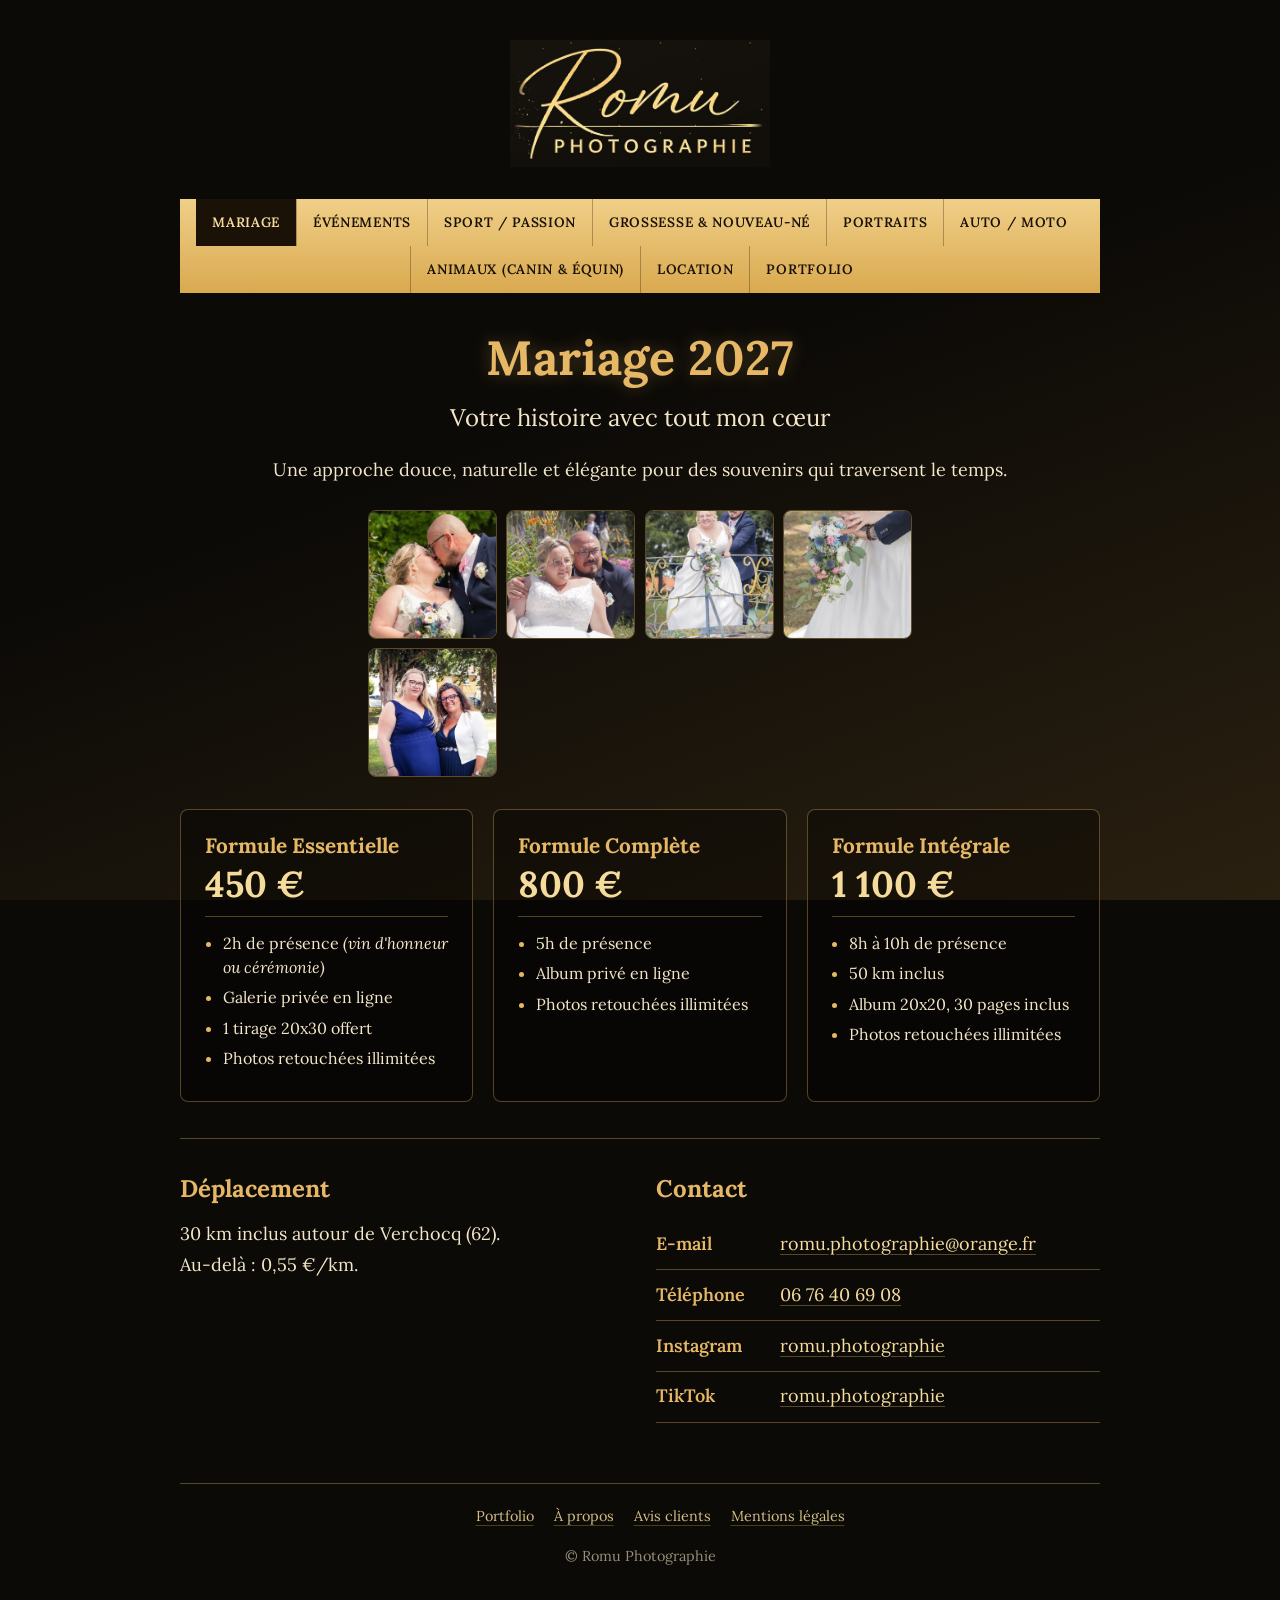
<file: mariage.html>
<!DOCTYPE html>
<html lang="fr">
<head>
<meta charset="UTF-8">
<meta name="viewport" content="width=device-width, initial-scale=1">
<title>Mariage 2027 – Romu Photographie</title>
<meta name="description" content="Mariage 2027 : formules et tarifs. Romu Photographie, photographe à Verchocq (62), Hauts-de-France.">
<meta property="og:title" content="Mariage 2027 – Romu Photographie">
<meta property="og:description" content="Mariage 2027 : formules et tarifs. Romu Photographie, photographe à Verchocq (62), Hauts-de-France.">
<meta property="og:image" content="https://romu-photographie.fr/photo-romu.jpg">
<link rel="preconnect" href="https://fonts.googleapis.com">
<link rel="preconnect" href="https://fonts.gstatic.com" crossorigin>
<link href="https://fonts.googleapis.com/css2?family=Lora:ital,wght@0,400;0,600;0,700;1,400&display=swap" rel="stylesheet">
<link rel="stylesheet" href="style.css">
</head>
<body>
<div class="cadre">
<header class="entete petit"><a class="marque" href="index.html"><img class="logo" src="logo-romu.jpg" alt="Romu Photographie" width="1161" height="565"></a></header>
<nav aria-label="Tarifs 2027"><ul class="bandeau"><li><a href="mariage.html" aria-current="page">Mariage</a></li><li><a href="evenements.html">Événements</a></li><li><a href="sport-passion.html">Sport / Passion</a></li><li><a href="grossesse-nouveau-ne.html">Grossesse &amp; nouveau-né</a></li><li><a href="portraits.html">Portraits</a></li><li><a href="auto-moto.html">Auto / Moto</a></li><li><a href="animaux.html">Animaux (canin &amp; équin)</a></li><li><a href="location.html">Location</a></li><li><a href="portfolio.html">Portfolio</a></li></ul></nav>
<main>
<section>
<h1 class="titre">Mariage 2027</h1>
<p class="accroche">Votre histoire avec tout mon cœur</p>
<p>Une approche douce, naturelle et élégante pour des souvenirs qui traversent le temps.</p>
<div class="mini-galerie"><img src="mariage-photo.jpg" alt="Photo d'un mariage – Romu Photographie" loading="lazy"><img src="mariage-galerie-1.jpg" alt="Photo d'un mariage – Romu Photographie" loading="lazy"><img src="mariage-galerie-2.jpg" alt="Photo d'un mariage – Romu Photographie" loading="lazy"><img src="mariage-galerie-3.jpg" alt="Photo d'un mariage – Romu Photographie" loading="lazy"><img src="mariage-galerie-4.jpg" alt="Photo d'un mariage – Romu Photographie" loading="lazy"></div>
<div class="offres">
<article class="offre"><h2>Formule Essentielle</h2><p class="prix">450 €</p><ul><li>2h de présence <em>(vin d'honneur ou cérémonie)</em></li><li>Galerie privée en ligne</li><li>1 tirage 20x30 offert</li><li>Photos retouchées illimitées</li></ul></article>
<article class="offre"><h2>Formule Complète</h2><p class="prix">800 €</p><ul><li>5h de présence</li><li>Album privé en ligne</li><li>Photos retouchées illimitées</li></ul></article>
<article class="offre"><h2>Formule Intégrale</h2><p class="prix">1 100 €</p><ul><li>8h à 10h de présence</li><li>50 km inclus</li><li>Album 20x20, 30 pages inclus</li><li>Photos retouchées illimitées</li></ul></article>
</div>
</section>
<section class="pied" id="contact">
<div><h2>Déplacement</h2><p>30 km inclus autour de Verchocq (62).<br>Au-delà : 0,55 €/km.</p></div>
<div><h2>Contact</h2><dl class="contact">
<div><dt>E-mail</dt><dd><a href="mailto:romu.photographie@orange.fr">romu.photographie@orange.fr</a></dd></div>
<div><dt>Téléphone</dt><dd><a href="tel:+33676406908">06 76 40 69 08</a></dd></div>
<div><dt>Instagram</dt><dd><a href="https://www.instagram.com/romu.photographie" target="_blank" rel="noopener">romu.photographie</a></dd></div>
<div><dt>TikTok</dt><dd><a href="https://www.tiktok.com/@romu.photographie" target="_blank" rel="noopener">romu.photographie</a></dd></div>
</dl></div>
</section>
<ul class="pied-liens">
<li><a href="portfolio.html">Portfolio</a></li>
<li><a href="a-propos.html">À propos</a></li>
<li><a href="avis.html">Avis clients</a></li>
<li><a href="mentions-legales.html">Mentions légales</a></li>
</ul>
</main>
<footer>© Romu Photographie</footer>
</div>
</body>
</html>
</file>
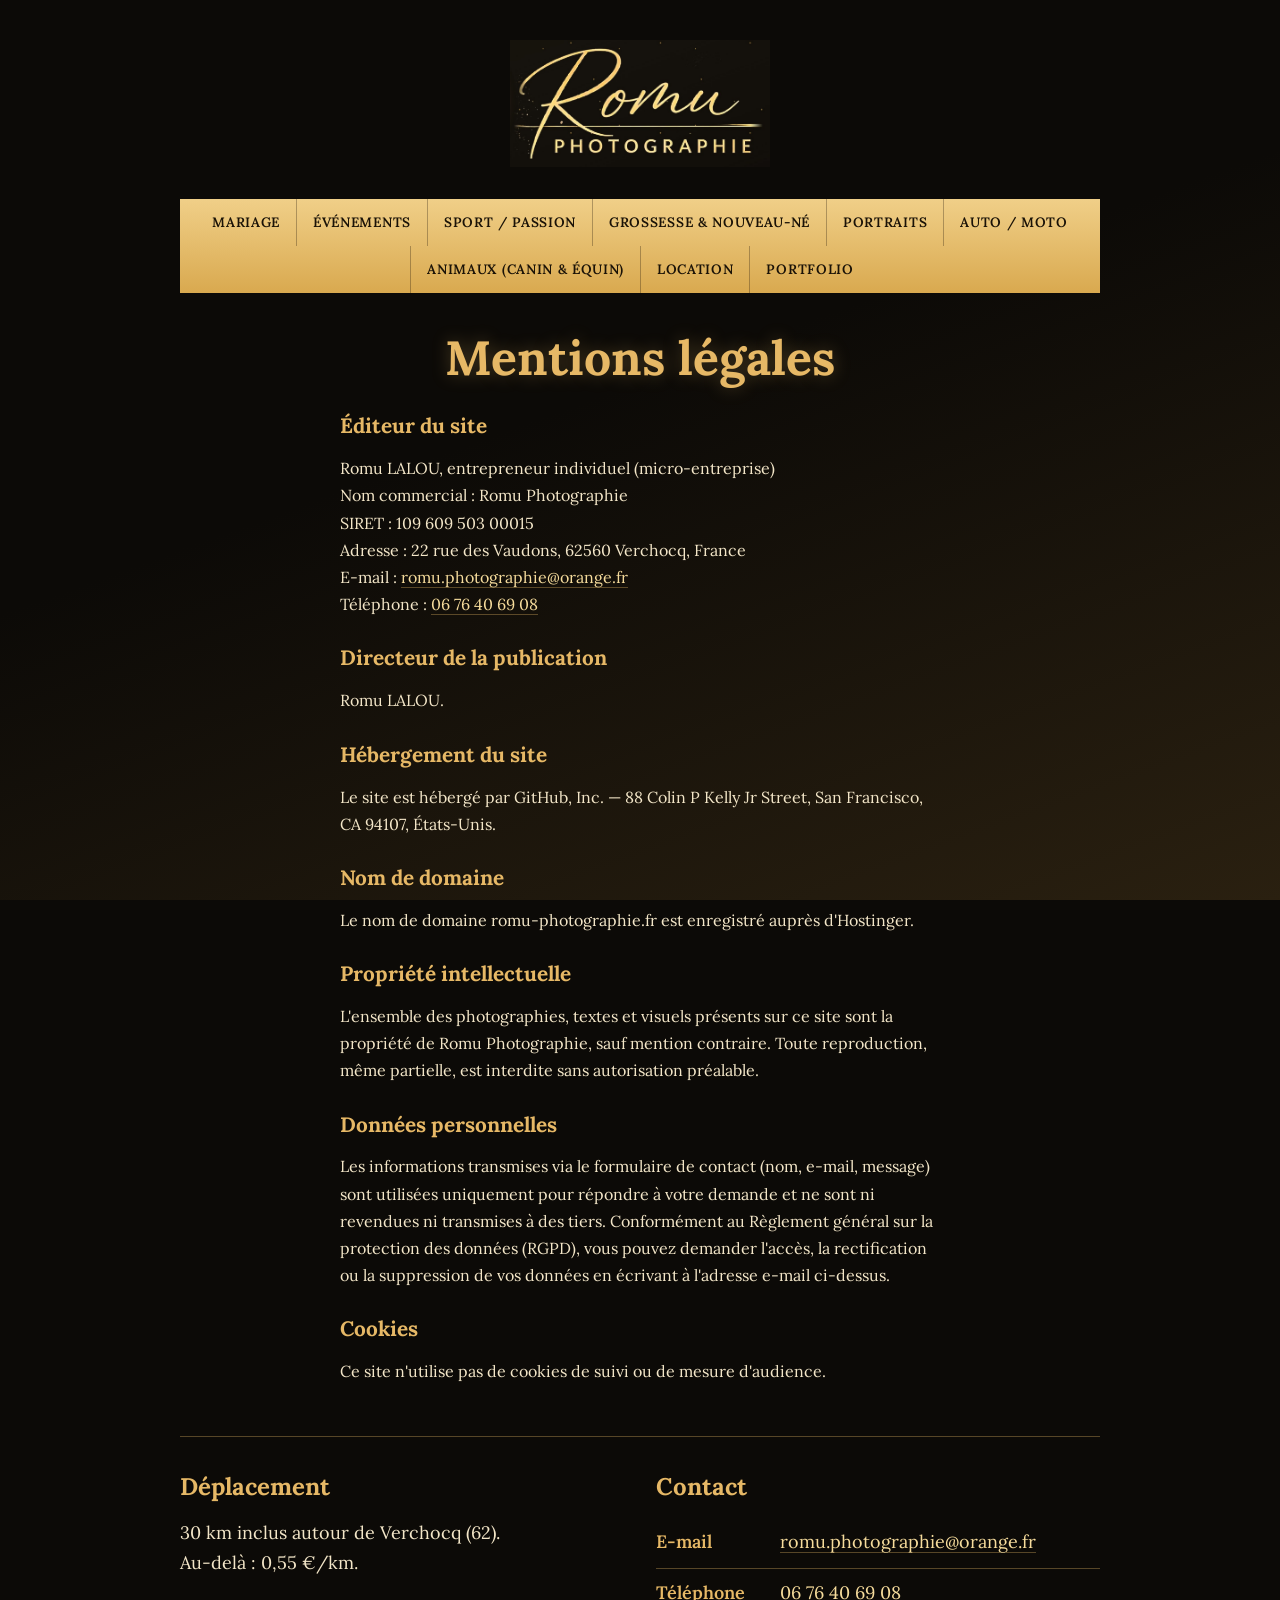
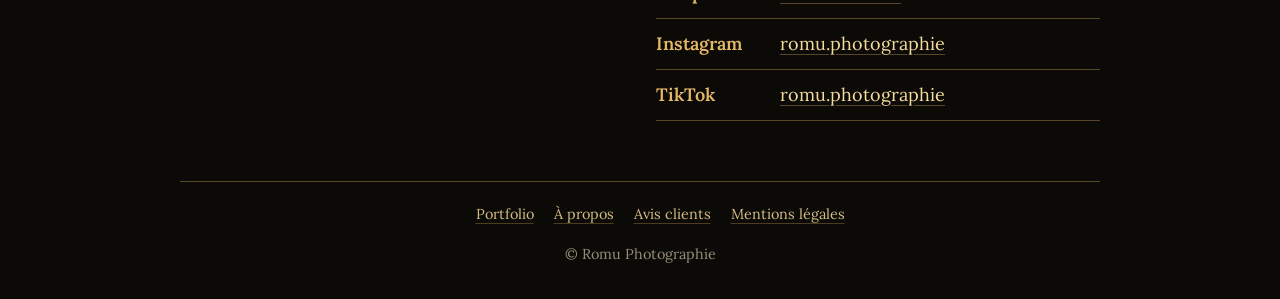
<file: mentions-legales.html>
<!DOCTYPE html>
<html lang="fr">
<head>
<meta charset="UTF-8">
<meta name="viewport" content="width=device-width, initial-scale=1">
<title>Mentions légales – Romu Photographie</title>
<meta name="description" content="Mentions légales du site Romu Photographie.">
<link rel="preconnect" href="https://fonts.googleapis.com">
<link rel="preconnect" href="https://fonts.gstatic.com" crossorigin>
<link href="https://fonts.googleapis.com/css2?family=Lora:ital,wght@0,400;0,600;0,700;1,400&display=swap" rel="stylesheet">
<link rel="stylesheet" href="style.css">
</head>
<body>
<div class="cadre">
<header class="entete petit"><a class="marque" href="index.html"><img class="logo" src="logo-romu.jpg" alt="Romu Photographie" width="1161" height="565"></a></header>
<nav aria-label="Tarifs 2027"><ul class="bandeau"><li><a href="mariage.html">Mariage</a></li><li><a href="evenements.html">Événements</a></li><li><a href="sport-passion.html">Sport / Passion</a></li><li><a href="grossesse-nouveau-ne.html">Grossesse &amp; nouveau-né</a></li><li><a href="portraits.html">Portraits</a></li><li><a href="auto-moto.html">Auto / Moto</a></li><li><a href="animaux.html">Animaux (canin &amp; équin)</a></li><li><a href="location.html">Location</a></li><li><a href="portfolio.html">Portfolio</a></li></ul></nav>
<main>
<section>
<h1 class="titre">Mentions légales</h1>
<div class="legal">
<h2>Éditeur du site</h2>
<p>Romu LALOU, entrepreneur individuel (micro-entreprise)<br>
Nom commercial : Romu Photographie<br>
SIRET : 109 609 503 00015<br>
Adresse : 22 rue des Vaudons, 62560 Verchocq, France<br>
E-mail : <a href="mailto:romu.photographie@orange.fr">romu.photographie@orange.fr</a><br>
Téléphone : <a href="tel:+33676406908">06 76 40 69 08</a></p>

<h2>Directeur de la publication</h2>
<p>Romu LALOU.</p>

<h2>Hébergement du site</h2>
<p>Le site est hébergé par GitHub, Inc. — 88 Colin P Kelly Jr Street, San Francisco, CA 94107, États-Unis.</p>

<h2>Nom de domaine</h2>
<p>Le nom de domaine romu-photographie.fr est enregistré auprès d'Hostinger.</p>

<h2>Propriété intellectuelle</h2>
<p>L'ensemble des photographies, textes et visuels présents sur ce site sont la propriété de Romu Photographie, sauf mention contraire. Toute reproduction, même partielle, est interdite sans autorisation préalable.</p>

<h2>Données personnelles</h2>
<p>Les informations transmises via le formulaire de contact (nom, e-mail, message) sont utilisées uniquement pour répondre à votre demande et ne sont ni revendues ni transmises à des tiers. Conformément au Règlement général sur la protection des données (RGPD), vous pouvez demander l'accès, la rectification ou la suppression de vos données en écrivant à l'adresse e-mail ci-dessus.</p>

<h2>Cookies</h2>
<p>Ce site n'utilise pas de cookies de suivi ou de mesure d'audience.</p>
</div>
</section>
<section id="contact">
<div class="pied"><div><h2>Déplacement</h2><p>30 km inclus autour de Verchocq (62).<br>Au-delà : 0,55 €/km.</p></div>
<div><h2>Contact</h2><dl class="contact">
<div><dt>E-mail</dt><dd><a href="mailto:romu.photographie@orange.fr">romu.photographie@orange.fr</a></dd></div>
<div><dt>Téléphone</dt><dd><a href="tel:+33676406908">06 76 40 69 08</a></dd></div>
<div><dt>Instagram</dt><dd><a href="https://www.instagram.com/romu.photographie" target="_blank" rel="noopener">romu.photographie</a></dd></div>
<div><dt>TikTok</dt><dd><a href="https://www.tiktok.com/@romu.photographie" target="_blank" rel="noopener">romu.photographie</a></dd></div>
</dl></div></div>
</section>
<ul class="pied-liens">
<li><a href="portfolio.html">Portfolio</a></li>
<li><a href="a-propos.html">À propos</a></li>
<li><a href="avis.html">Avis clients</a></li>
<li><a href="mentions-legales.html">Mentions légales</a></li>
</ul>
</main>
<footer>© Romu Photographie</footer>
</div>
</body>
</html>
</file>
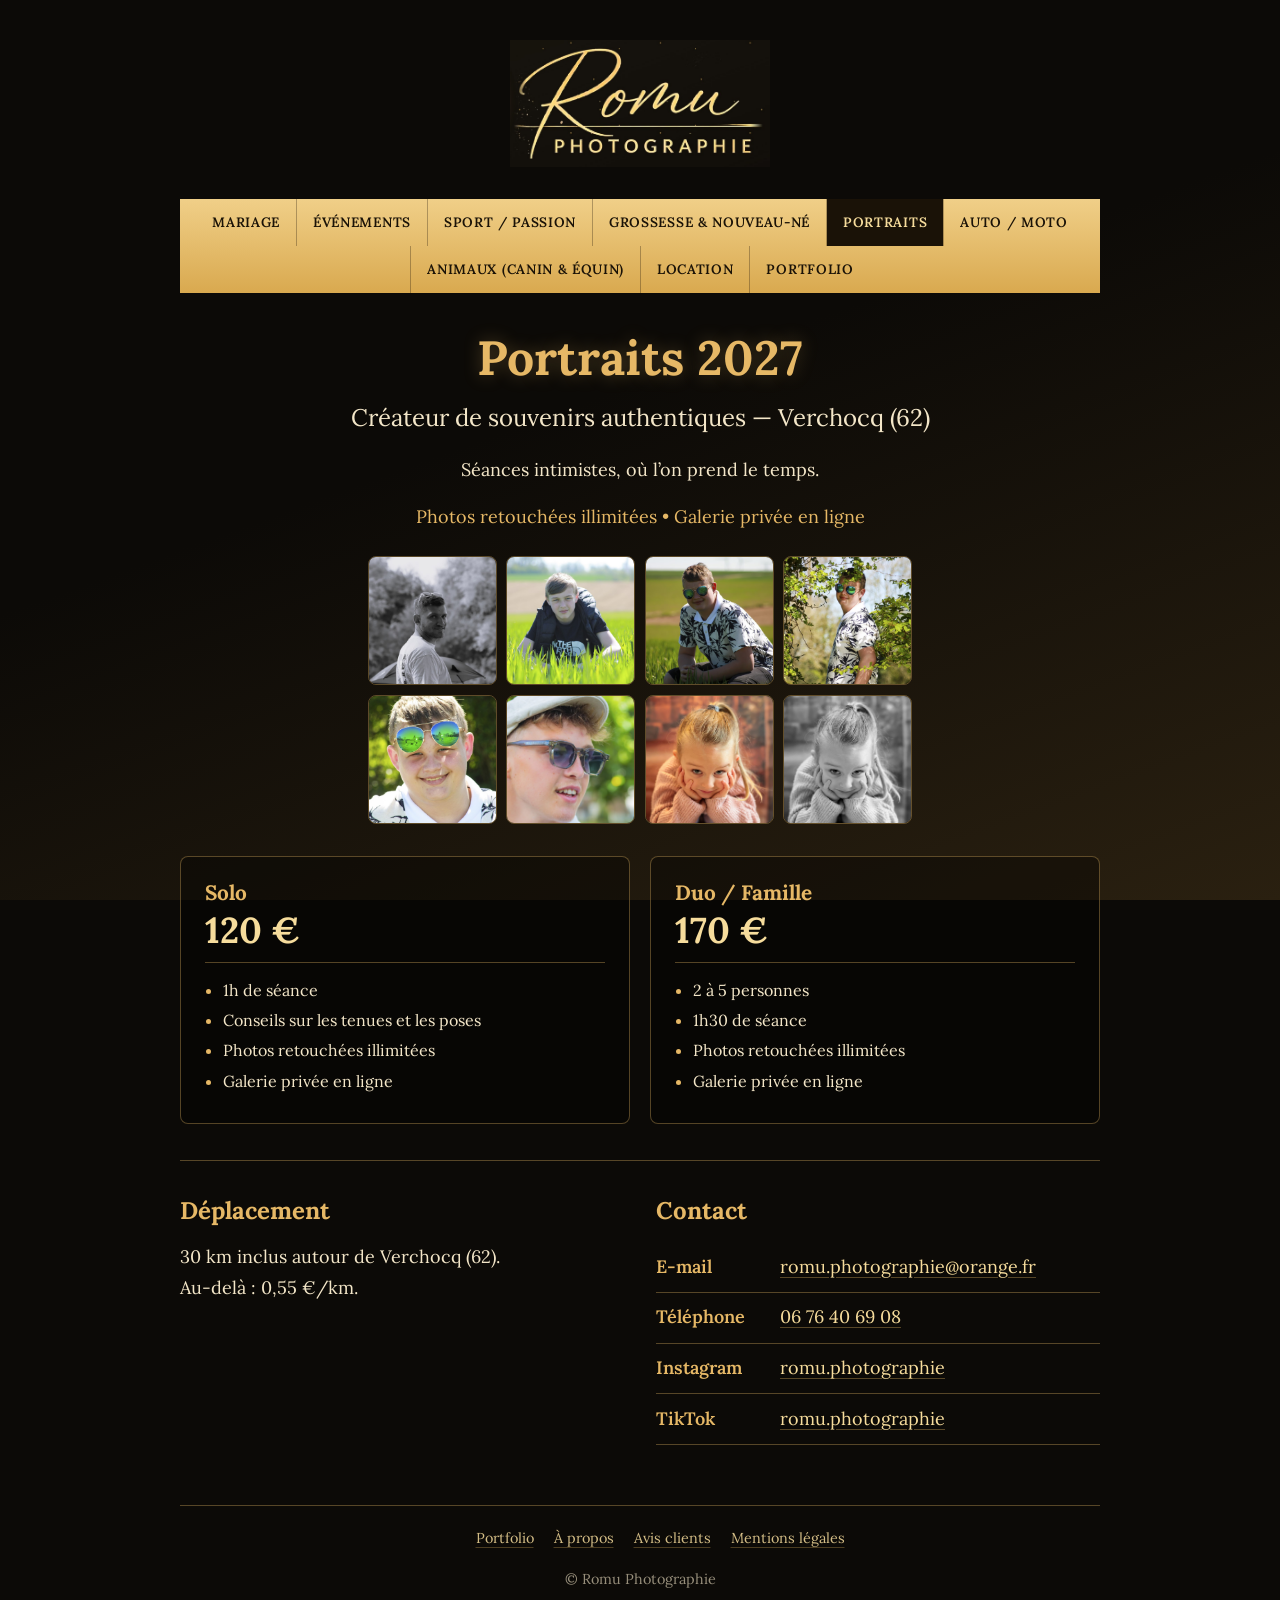
<file: portraits.html>
<!DOCTYPE html>
<html lang="fr">
<head>
<meta charset="UTF-8">
<meta name="viewport" content="width=device-width, initial-scale=1">
<title>Portraits 2027 – Romu Photographie</title>
<meta name="description" content="Portraits 2027 : formules et tarifs. Romu Photographie, photographe à Verchocq (62), Hauts-de-France.">
<meta property="og:title" content="Portraits 2027 – Romu Photographie">
<meta property="og:description" content="Portraits 2027 : formules et tarifs. Romu Photographie, photographe à Verchocq (62), Hauts-de-France.">
<meta property="og:image" content="https://romu-photographie.fr/photo-romu.jpg">
<link rel="preconnect" href="https://fonts.googleapis.com">
<link rel="preconnect" href="https://fonts.gstatic.com" crossorigin>
<link href="https://fonts.googleapis.com/css2?family=Lora:ital,wght@0,400;0,600;0,700;1,400&display=swap" rel="stylesheet">
<link rel="stylesheet" href="style.css">
</head>
<body>
<div class="cadre">
<header class="entete petit"><a class="marque" href="index.html"><img class="logo" src="logo-romu.jpg" alt="Romu Photographie" width="1161" height="565"></a></header>
<nav aria-label="Tarifs 2027"><ul class="bandeau"><li><a href="mariage.html">Mariage</a></li><li><a href="evenements.html">Événements</a></li><li><a href="sport-passion.html">Sport / Passion</a></li><li><a href="grossesse-nouveau-ne.html">Grossesse &amp; nouveau-né</a></li><li><a href="portraits.html" aria-current="page">Portraits</a></li><li><a href="auto-moto.html">Auto / Moto</a></li><li><a href="animaux.html">Animaux (canin &amp; équin)</a></li><li><a href="location.html">Location</a></li><li><a href="portfolio.html">Portfolio</a></li></ul></nav>
<main>
<section>
<h1 class="titre">Portraits 2027</h1>
<p class="accroche">Créateur de souvenirs authentiques — Verchocq (62)</p>
<p>Séances intimistes, où l’on prend le temps.</p>
<p class="inclus">Photos retouchées illimitées • Galerie privée en ligne</p>
<div class="mini-galerie"><img src="portraits-photo.jpg" alt="Photo d'une séance portraits" loading="lazy"><img src="portraits-galerie-1.jpg" alt="Photo d'une séance portraits" loading="lazy"><img src="portraits-galerie-2.jpg" alt="Photo d'une séance portraits" loading="lazy"><img src="portraits-galerie-3.jpg" alt="Photo d'une séance portraits" loading="lazy"><img src="portraits-galerie-4.jpg" alt="Photo d'une séance portraits" loading="lazy"><img src="portraits-galerie-5.jpg" alt="Photo d'une séance portraits" loading="lazy"><img src="portraits-galerie-6.jpg" alt="Portrait d'enfant – Romu Photographie" loading="lazy"><img src="portraits-galerie-7.jpg" alt="Portrait d'enfant – Romu Photographie" loading="lazy"></div>
<div class="offres">
<article class="offre"><h2>Solo</h2><p class="prix">120 €</p><ul><li>1h de séance</li><li>Conseils sur les tenues et les poses</li><li>Photos retouchées illimitées</li><li>Galerie privée en ligne</li></ul></article>
<article class="offre"><h2>Duo / Famille</h2><p class="prix">170 €</p><ul><li>2 à 5 personnes</li><li>1h30 de séance</li><li>Photos retouchées illimitées</li><li>Galerie privée en ligne</li></ul></article>
</div>
</section>
<section class="pied" id="contact">
<div><h2>Déplacement</h2><p>30 km inclus autour de Verchocq (62).<br>Au-delà : 0,55 €/km.</p></div>
<div><h2>Contact</h2><dl class="contact">
<div><dt>E-mail</dt><dd><a href="mailto:romu.photographie@orange.fr">romu.photographie@orange.fr</a></dd></div>
<div><dt>Téléphone</dt><dd><a href="tel:+33676406908">06 76 40 69 08</a></dd></div>
<div><dt>Instagram</dt><dd><a href="https://www.instagram.com/romu.photographie" target="_blank" rel="noopener">romu.photographie</a></dd></div>
<div><dt>TikTok</dt><dd><a href="https://www.tiktok.com/@romu.photographie" target="_blank" rel="noopener">romu.photographie</a></dd></div>
</dl></div>
</section>
<ul class="pied-liens">
<li><a href="portfolio.html">Portfolio</a></li>
<li><a href="a-propos.html">À propos</a></li>
<li><a href="avis.html">Avis clients</a></li>
<li><a href="mentions-legales.html">Mentions légales</a></li>
</ul>
</main>
<footer>© Romu Photographie</footer>
</div>
</body>
</html>
</file>
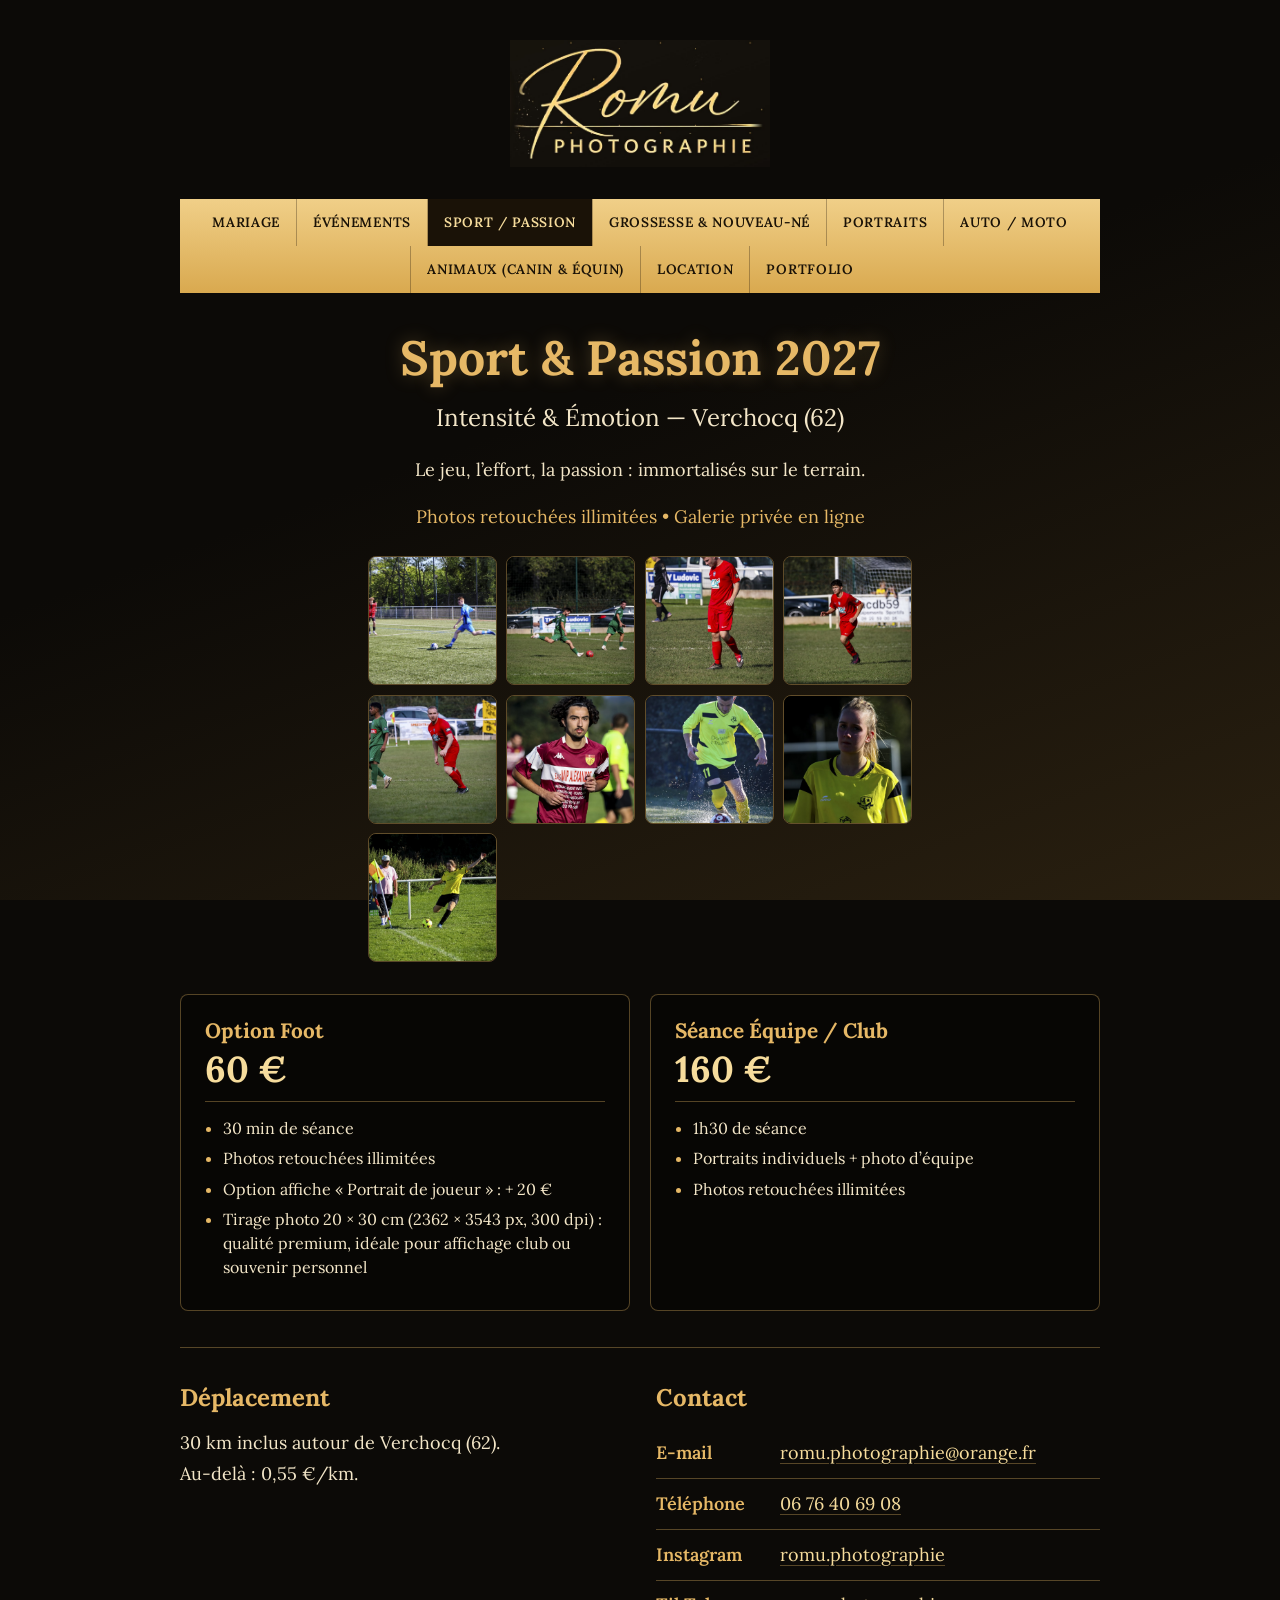
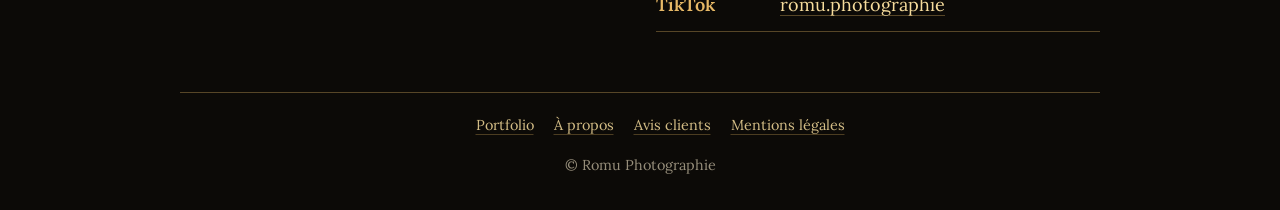
<file: sport-passion.html>
<!DOCTYPE html>
<html lang="fr">
<head>
<meta charset="UTF-8">
<meta name="viewport" content="width=device-width, initial-scale=1">
<title>Sport &amp; Passion 2027 – Romu Photographie</title>
<meta name="description" content="Sport & Passion 2027 : formules et tarifs. Romu Photographie, photographe à Verchocq (62), Hauts-de-France.">
<meta property="og:title" content="Sport &amp; Passion 2027 – Romu Photographie">
<meta property="og:description" content="Sport & Passion 2027 : formules et tarifs. Romu Photographie, photographe à Verchocq (62), Hauts-de-France.">
<meta property="og:image" content="https://romu-photographie.fr/photo-romu.jpg">
<link rel="preconnect" href="https://fonts.googleapis.com">
<link rel="preconnect" href="https://fonts.gstatic.com" crossorigin>
<link href="https://fonts.googleapis.com/css2?family=Lora:ital,wght@0,400;0,600;0,700;1,400&display=swap" rel="stylesheet">
<link rel="stylesheet" href="style.css">
</head>
<body>
<div class="cadre">
<header class="entete petit"><a class="marque" href="index.html"><img class="logo" src="logo-romu.jpg" alt="Romu Photographie" width="1161" height="565"></a></header>
<nav aria-label="Tarifs 2027"><ul class="bandeau"><li><a href="mariage.html">Mariage</a></li><li><a href="evenements.html">Événements</a></li><li><a href="sport-passion.html" aria-current="page">Sport / Passion</a></li><li><a href="grossesse-nouveau-ne.html">Grossesse &amp; nouveau-né</a></li><li><a href="portraits.html">Portraits</a></li><li><a href="auto-moto.html">Auto / Moto</a></li><li><a href="animaux.html">Animaux (canin &amp; équin)</a></li><li><a href="location.html">Location</a></li><li><a href="portfolio.html">Portfolio</a></li></ul></nav>
<main>
<section>
<h1 class="titre">Sport &amp; Passion 2027</h1>
<p class="accroche">Intensité &amp; Émotion — Verchocq (62)</p>
<p>Le jeu, l’effort, la passion : immortalisés sur le terrain.</p>
<p class="inclus">Photos retouchées illimitées • Galerie privée en ligne</p>
<div class="mini-galerie"><img src="sport-passion-photo.jpg" alt="Photo d'une séance sport / passion" loading="lazy"><img src="sport-passion-galerie-1.jpg" alt="Photo d'une séance sport / passion" loading="lazy"><img src="sport-passion-galerie-2.jpg" alt="Photo d'une séance sport / passion" loading="lazy"><img src="sport-passion-galerie-3.jpg" alt="Photo d'une séance sport / passion" loading="lazy"><img src="sport-passion-galerie-4.jpg" alt="Photo d'une séance sport / passion" loading="lazy"><img src="sport-passion-galerie-5.jpg" alt="Photo d'une séance sport / passion" loading="lazy"><img src="sport-passion-galerie-6.jpg" alt="Photo d'une séance sport / passion" loading="lazy"><img src="sport-passion-galerie-7.jpg" alt="Photo d'une séance sport / passion" loading="lazy"><img src="sport-passion-galerie-8.jpg" alt="Photo d'une séance sport / passion" loading="lazy"></div>
<div class="offres">
<article class="offre"><h2>Option Foot</h2><p class="prix">60 €</p><ul><li>30 min de séance</li><li>Photos retouchées illimitées</li><li>Option affiche « Portrait de joueur » : + 20 €</li><li>Tirage photo 20 × 30 cm (2362 × 3543 px, 300 dpi) : qualité premium, idéale pour affichage club ou souvenir personnel</li></ul></article>
<article class="offre"><h2>Séance Équipe / Club</h2><p class="prix">160 €</p><ul><li>1h30 de séance</li><li>Portraits individuels + photo d’équipe</li><li>Photos retouchées illimitées</li></ul></article>
</div>
</section>
<section class="pied" id="contact">
<div><h2>Déplacement</h2><p>30 km inclus autour de Verchocq (62).<br>Au-delà : 0,55 €/km.</p></div>
<div><h2>Contact</h2><dl class="contact">
<div><dt>E-mail</dt><dd><a href="mailto:romu.photographie@orange.fr">romu.photographie@orange.fr</a></dd></div>
<div><dt>Téléphone</dt><dd><a href="tel:+33676406908">06 76 40 69 08</a></dd></div>
<div><dt>Instagram</dt><dd><a href="https://www.instagram.com/romu.photographie" target="_blank" rel="noopener">romu.photographie</a></dd></div>
<div><dt>TikTok</dt><dd><a href="https://www.tiktok.com/@romu.photographie" target="_blank" rel="noopener">romu.photographie</a></dd></div>
</dl></div>
</section>
<ul class="pied-liens">
<li><a href="portfolio.html">Portfolio</a></li>
<li><a href="a-propos.html">À propos</a></li>
<li><a href="avis.html">Avis clients</a></li>
<li><a href="mentions-legales.html">Mentions légales</a></li>
</ul>
</main>
<footer>© Romu Photographie</footer>
</div>
</body>
</html>
</file>
<file: style.css>
:root{--noir:#0c0a07;--brun:#2a2010;--or:#e6b866;--or-clair:#f6dc9c;--creme:#f3e6c8;--fin:rgba(230,184,102,.35)}
*{box-sizing:border-box}
html{height:100%}
body{margin:0;min-height:100%;background:var(--noir) linear-gradient(160deg,var(--noir) 45%,var(--brun) 100%) fixed;color:var(--creme);font:1.125rem/1.7 Lora,Georgia,"Times New Roman",serif}
.cadre{max-width:960px;margin:0 auto;padding:2.5rem 1.25rem 2rem}
a{color:var(--or-clair);text-decoration-color:var(--fin);text-underline-offset:4px}
a:hover{color:#fff;text-decoration-color:var(--or)}
a:focus-visible{outline:2px solid var(--or);outline-offset:3px;border-radius:2px}
.entete,.marque{display:flex;align-items:center;justify-content:center;gap:2rem;flex-wrap:wrap}
.entete{margin-bottom:2rem}
.marque{line-height:0;text-decoration:none}
.entete img{display:block}
.portrait{width:200px;height:200px;border-radius:50%;border:4px solid var(--or);box-shadow:0 0 32px rgba(230,184,102,.35);object-fit:cover}
.logo{width:min(380px,100%);height:auto;mix-blend-mode:screen}
.entete h1{margin:0;line-height:0}
.petit .portrait{width:110px;height:110px;border-width:3px}
.petit .logo{width:min(260px,100%)}
.bandeau{margin:0;padding:0;list-style:none;display:flex;flex-wrap:wrap;justify-content:center;background:linear-gradient(180deg,#f0cf88,#d9a94f);font-size:.85rem;font-weight:600;letter-spacing:.05em;text-transform:uppercase}
.bandeau a{display:block;padding:.75rem 1rem;color:#1a1207;text-decoration:none}
.bandeau a:hover{background:rgba(26,18,7,.12);color:#1a1207}
.bandeau a[aria-current]{background:#1a1207;color:var(--or-clair)}
.bandeau a:focus-visible{outline-color:#1a1207;outline-offset:-4px}
.bandeau li+li{border-left:1px solid rgba(26,18,7,.3)}
section{padding:2.25rem 0;text-align:center}
section+section{border-top:1px solid var(--fin)}
h1.titre{margin:0 0 .75rem;color:var(--or);font-size:clamp(2rem,6vw,3rem);line-height:1.2;text-shadow:0 0 18px rgba(230,184,102,.3)}
h2{margin:0 0 1rem;color:var(--or);font-size:clamp(1.5rem,4vw,2.25rem);line-height:1.2}
p{margin:0 0 1rem}
.accroche{font-size:clamp(1.15rem,3vw,1.5rem)}
.serre{max-width:34ch;margin-inline:auto}
.inclus{color:var(--or)}
.devise{font-style:italic;color:var(--or);font-size:clamp(1.3rem,3.6vw,2rem)}
.offres{display:grid;grid-template-columns:repeat(auto-fit,minmax(260px,1fr));gap:1.25rem;text-align:left;margin-top:2rem}
.offre{border:1px solid var(--fin);border-radius:8px;padding:1.5rem;background:rgba(0,0,0,.35)}
.offre h2{font-size:1.3rem;margin:0}
.prix{font-size:2.25rem;font-weight:700;color:var(--or-clair);line-height:1.2;margin:.25rem 0 .9rem;padding-bottom:.6rem;border-bottom:1px solid var(--fin);white-space:nowrap}
.offre ul{margin:0;padding-left:1.1rem}
.offre li{margin-bottom:.4rem;font-size:1rem;line-height:1.5}
.offre li::marker{color:var(--or)}
.large{grid-column:1/-1;border-color:var(--or)}
.liens{list-style:none;margin:0;padding:0;display:grid;grid-template-columns:repeat(auto-fit,minmax(220px,1fr));gap:1rem}
.liens a{display:block;padding:1rem;border:1px solid var(--fin);border-radius:8px;background:rgba(0,0,0,.35);font-weight:600;font-size:1.15rem;text-decoration:none}
.liens a:hover{border-color:var(--or)}
.pied{display:grid;grid-template-columns:repeat(auto-fit,minmax(260px,1fr));gap:2rem;text-align:left}
.pied h2{font-size:1.5rem}
.contact{margin:0}
.contact div{display:flex;flex-wrap:wrap;gap:.25rem 1.25rem;padding:.6rem 0;border-bottom:1px solid var(--fin)}
.contact dt{flex:0 0 6.5rem;color:var(--or);font-weight:600}
.contact dd{margin:0;overflow-wrap:anywhere}
footer{text-align:center;opacity:.6;font-size:.9rem;padding-top:1rem}
@media(max-width:600px){.cadre{padding-top:1.5rem}.entete,.marque{gap:1.25rem}.portrait{width:150px;height:150px}.petit .portrait{width:90px;height:90px}.bandeau a{padding:.6rem .7rem}.contact dt{flex-basis:100%}}

/* --- Galerie portfolio sur les fiches tarifs --- */
.mini-galerie{display:grid;grid-template-columns:repeat(auto-fit,minmax(110px,1fr));gap:.6rem;max-width:34rem;margin:1.5rem auto 2rem}
.mini-galerie img{width:100%;aspect-ratio:1/1;object-fit:cover;border-radius:8px;border:1px solid var(--fin);display:block}

/* --- Pied secondaire, formulaire, avis, à propos, mentions légales --- */
.pied-liens{list-style:none;display:flex;flex-wrap:wrap;justify-content:center;gap:.4rem 1.25rem;margin:1.5rem 0 0;padding-top:1.25rem;border-top:1px solid var(--fin);font-size:.9rem}
.pied-liens a{opacity:.85}
.formulaire{max-width:34rem;margin:0 auto 2rem;text-align:left;display:grid;gap:.9rem}
.formulaire label{display:block;font-size:.9rem;color:var(--or);margin-bottom:.3rem;font-weight:600}
.formulaire input,.formulaire textarea{width:100%;padding:.7rem .8rem;background:rgba(0,0,0,.35);border:1px solid var(--fin);border-radius:6px;color:var(--creme);font:inherit}
.formulaire input:focus,.formulaire textarea:focus{outline:2px solid var(--or);outline-offset:1px;border-color:var(--or)}
.formulaire textarea{min-height:130px;resize:vertical}
.formulaire button{justify-self:start;padding:.8rem 1.8rem;background:linear-gradient(180deg,#f0cf88,#d9a94f);color:#1a1207;font-weight:700;border:none;border-radius:6px;cursor:pointer;font-size:1rem}
.formulaire button:hover{filter:brightness(1.08)}
.formulaire button:focus-visible{outline:2px solid var(--or-clair);outline-offset:2px}
.note-form{font-size:.85rem;opacity:.7;max-width:34rem;margin:-.5rem auto 2rem;text-align:left}
.etat-vide{border:1px dashed var(--fin);border-radius:8px;padding:2rem 1.5rem;max-width:34rem;margin:0 auto;opacity:.85}
.propos-texte{max-width:60ch;margin:0 auto;text-align:left}
.propos-texte p{margin-bottom:1.1rem}
.legal{max-width:60ch;margin:0 auto;text-align:left;font-size:1rem}
.legal h2{text-align:left;font-size:1.3rem;margin-top:1.75rem}
.legal p{margin-bottom:.9rem}

/* --- Location de matériel --- */
.bandeau-info{background:linear-gradient(180deg,#f0cf88,#d9a94f);color:#1a1207;text-align:center;font-weight:700;font-size:1.05rem;padding:.85rem 1.2rem;border-radius:6px;max-width:34rem;margin:0 auto 2rem;box-shadow:0 0 22px rgba(230,184,102,.45);letter-spacing:.01em}
.materiel-groupe{max-width:60ch;margin:0 auto 2rem;text-align:left}
.materiel-item{border-bottom:1px solid var(--fin);padding:.9rem 0}
.materiel-item h3{margin:0 0 .25rem;color:var(--or-clair);font-size:1.1rem}
.materiel-item p{margin:0;font-size:.95rem;opacity:.9}
.tableau-scroll{overflow-x:auto;margin:0 auto 1rem;max-width:60rem}
table.tarifs{border-collapse:collapse;width:100%;min-width:640px;text-align:left}
table.tarifs th,table.tarifs td{padding:.7rem .9rem;border-bottom:1px solid var(--fin)}
table.tarifs th{color:var(--or);font-size:.85rem;text-transform:uppercase;letter-spacing:.03em}
table.tarifs td{font-size:1rem}
table.tarifs tr:hover td{background:rgba(230,184,102,.06)}
.note-tarifs{max-width:60rem;margin:-.5rem auto 2rem;font-size:.85rem;opacity:.7;text-align:left}

/* --- Lune en fond, accueil uniquement --- */
body.accueil{position:relative}
body.accueil::before{content:"";position:fixed;inset:0;background:url('lune-fond.jpg') no-repeat;background-position:top right;background-size:min(45vw,420px);opacity:.55;mix-blend-mode:screen;pointer-events:none;z-index:0}
.fond-silhouette{position:relative}
.fond-silhouette::before{content:"";position:absolute;inset:0;background:url('soleil-fond.jpg') no-repeat;background-position:top center;background-size:contain;opacity:.5;mix-blend-mode:screen;pointer-events:none;z-index:0;
  -webkit-mask-image:radial-gradient(ellipse 60% 55% at 50% 30%, black 0%, black 25%, transparent 75%);
  mask-image:radial-gradient(ellipse 60% 55% at 50% 30%, black 0%, black 25%, transparent 75%)}
.fond-silhouette>*{position:relative;z-index:1}
.cadre{position:relative;z-index:1}

/* --- Page Portfolio --- */
.filtres{display:flex;flex-wrap:wrap;justify-content:center;gap:.6rem;max-width:52rem;margin:0 auto 2rem}
.filtres button{padding:.55rem 1.2rem;border-radius:999px;border:1px solid var(--fin);background:rgba(0,0,0,.35);color:var(--creme);font:inherit;font-size:.9rem;cursor:pointer;transition:background .15s,border-color .15s}
.filtres button:hover{border-color:var(--or)}
.filtres button.actif{background:linear-gradient(180deg,#f0cf88,#d9a94f);color:#1a1207;border-color:transparent;font-weight:600}
.filtres button:focus-visible{outline:2px solid var(--or);outline-offset:2px}
.portfolio-grille{columns:2 180px;column-gap:.6rem;max-width:56rem;margin:0 auto}
.portfolio-grille figure{position:relative;margin:0 0 .6rem;break-inside:avoid;border-radius:8px;overflow:hidden;border:1px solid var(--fin)}
.portfolio-grille img{width:100%;height:auto;display:block;cursor:zoom-in}
.portfolio-grille figcaption{position:absolute;left:0;right:0;bottom:0;padding:.5rem .7rem;background:linear-gradient(0deg,rgba(0,0,0,.75),transparent);color:var(--or-clair);font-size:.8rem;pointer-events:none}
@media(min-width:700px){.portfolio-grille{columns:3 200px}}

/* --- Visionneuse (lightbox) --- */
.visionneuse{position:fixed;inset:0;background:rgba(5,4,2,.93);display:none;align-items:center;justify-content:center;z-index:50;padding:2.5rem 1rem}
.visionneuse.ouverte{display:flex}
.visionneuse img{max-width:min(90vw,900px);max-height:85vh;border-radius:6px;box-shadow:0 10px 50px rgba(0,0,0,.6)}
.visionneuse .fermer{position:absolute;top:1.25rem;right:1.5rem;background:none;border:none;color:var(--or-clair);font-size:2.2rem;line-height:1;cursor:pointer;padding:.25rem .6rem}
.visionneuse .fermer:hover{color:#fff}
.visionneuse .nav-v{position:absolute;top:50%;transform:translateY(-50%);background:rgba(0,0,0,.4);border:1px solid var(--fin);color:var(--or-clair);font-size:1.6rem;line-height:1;cursor:pointer;padding:.6rem .9rem;border-radius:999px}
.visionneuse .nav-v:hover{background:rgba(230,184,102,.15);color:#fff}
.visionneuse .precedent{left:1rem}
.visionneuse .suivant{right:1rem}
.visionneuse figcaption{position:absolute;bottom:1.5rem;left:0;right:0;text-align:center;color:var(--or-clair);font-size:.9rem}
@media(max-width:600px){.visionneuse .nav-v{font-size:1.3rem;padding:.5rem .7rem}}
.cta-portfolio{display:inline-block;margin-top:.5rem;padding:.7rem 1.6rem;border:1px solid var(--or);border-radius:999px;color:var(--or-clair);text-decoration:none;font-size:.95rem}
.cta-portfolio:hover{background:rgba(230,184,102,.12);color:#fff}
/* --- Bouton avis Google --- */
.bouton-avis{display:inline-block;margin:.5rem 0 1rem;padding:.9rem 2rem;background:linear-gradient(180deg,#f0cf88,#d9a94f);color:#1a1207;font-weight:700;font-size:1.05rem;border-radius:6px;text-decoration:none;box-shadow:0 0 22px rgba(230,184,102,.35)}
.bouton-avis:hover{filter:brightness(1.08);color:#1a1207}
.bouton-avis:focus-visible{outline:2px solid var(--or-clair);outline-offset:3px}
.note-avis{font-size:.85rem;opacity:.7;max-width:34rem;margin:0 auto}
</file>
